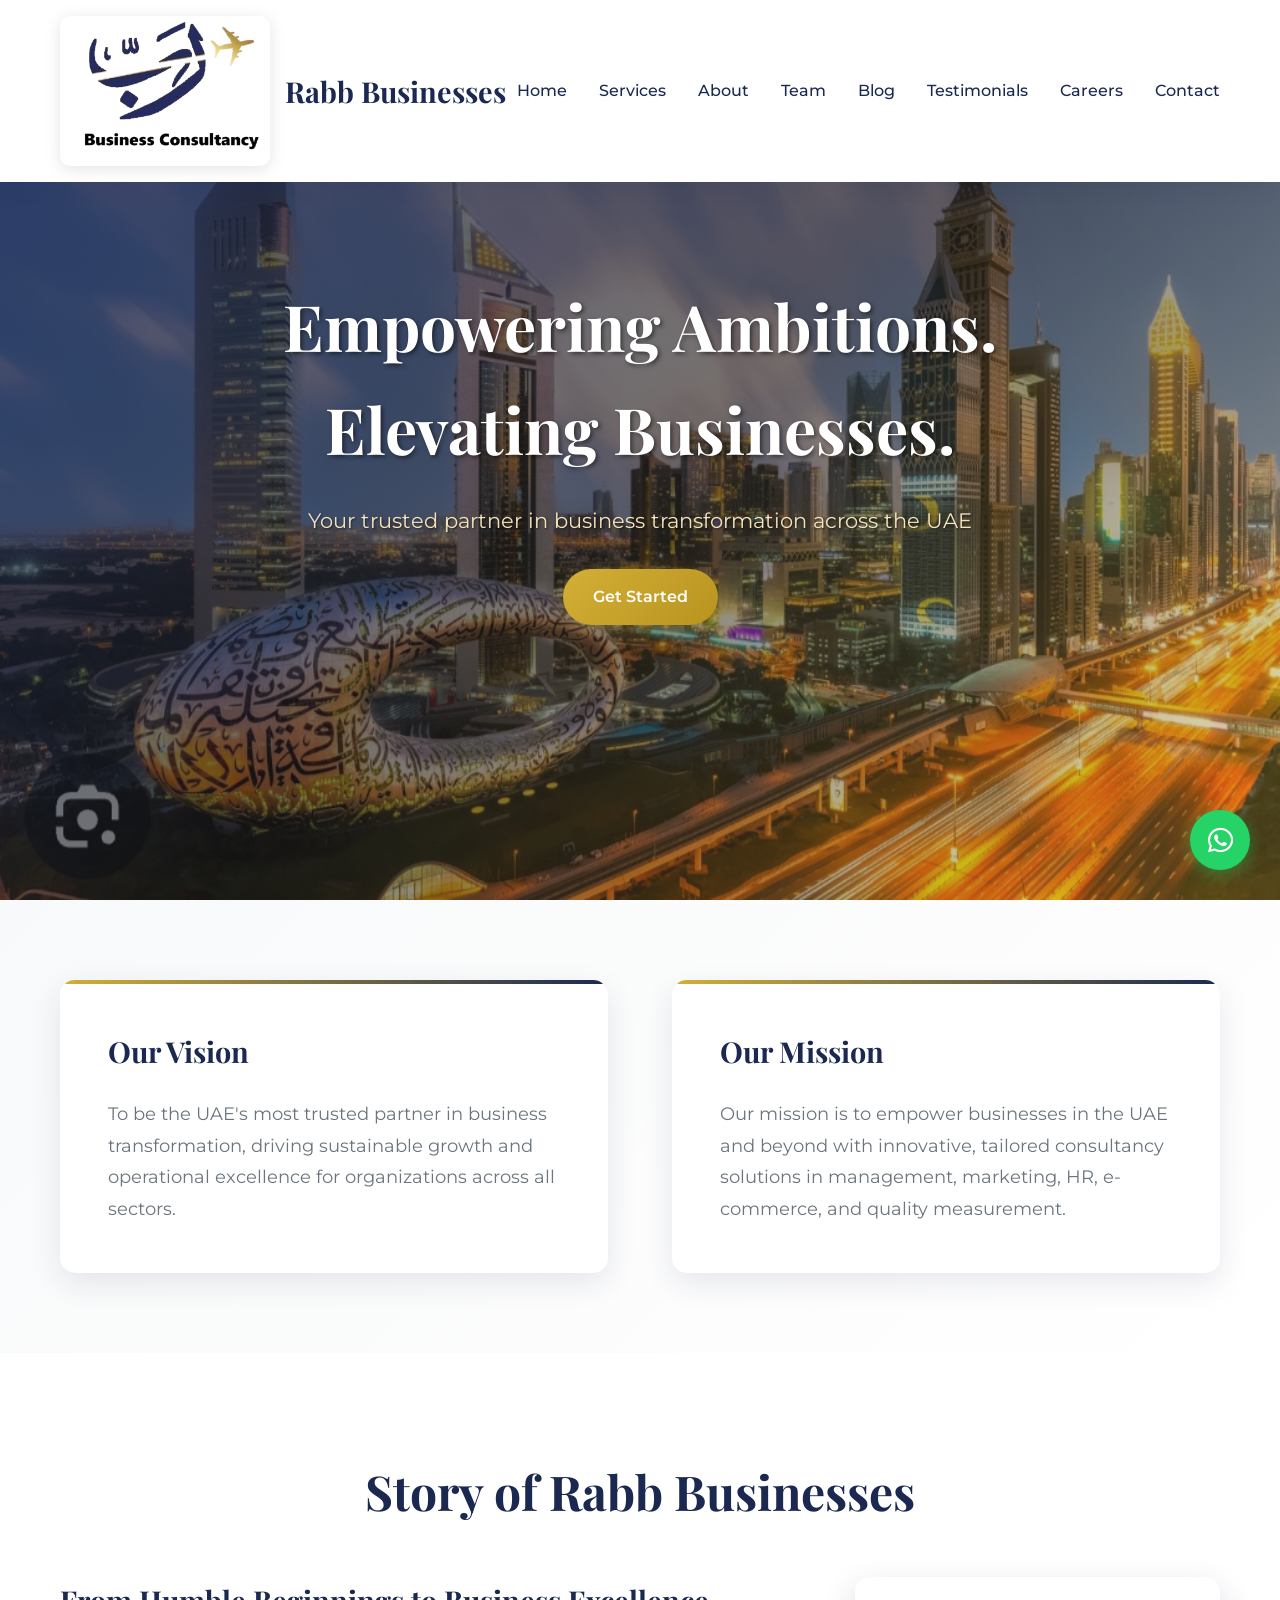
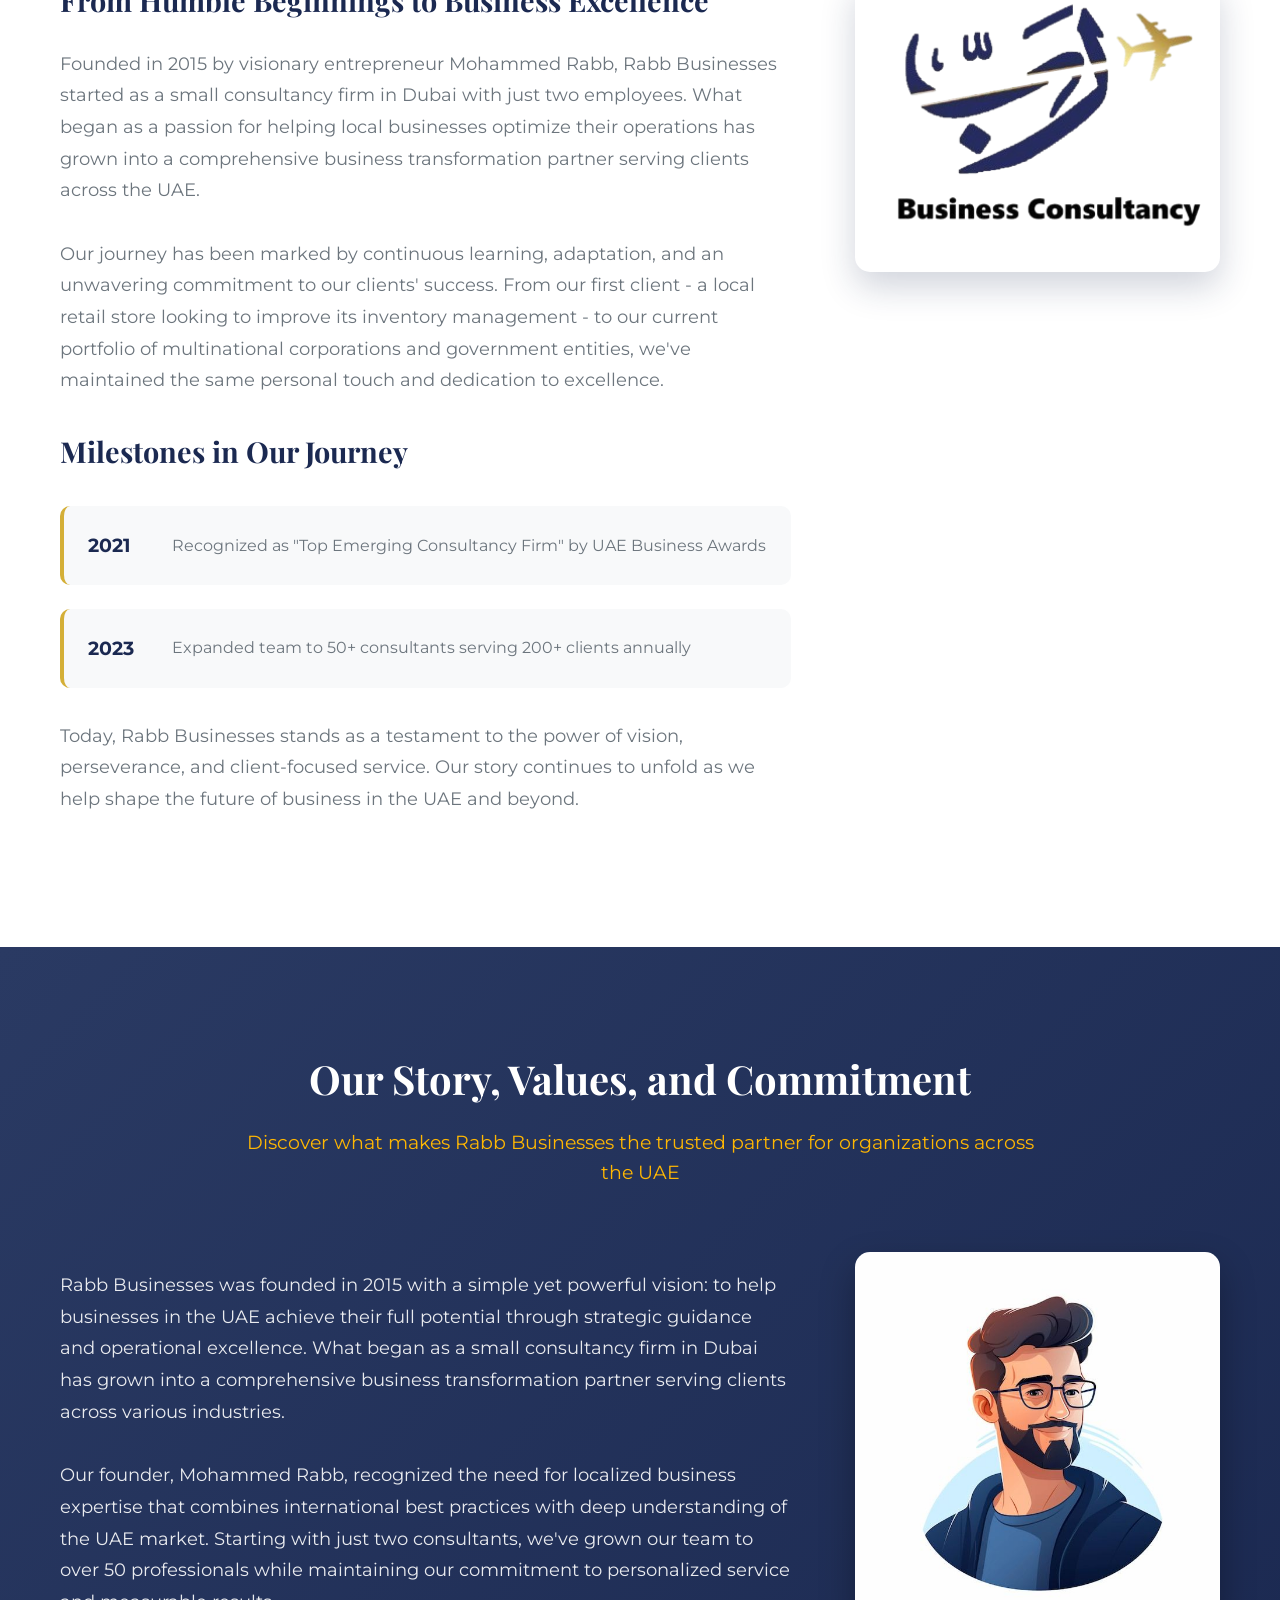
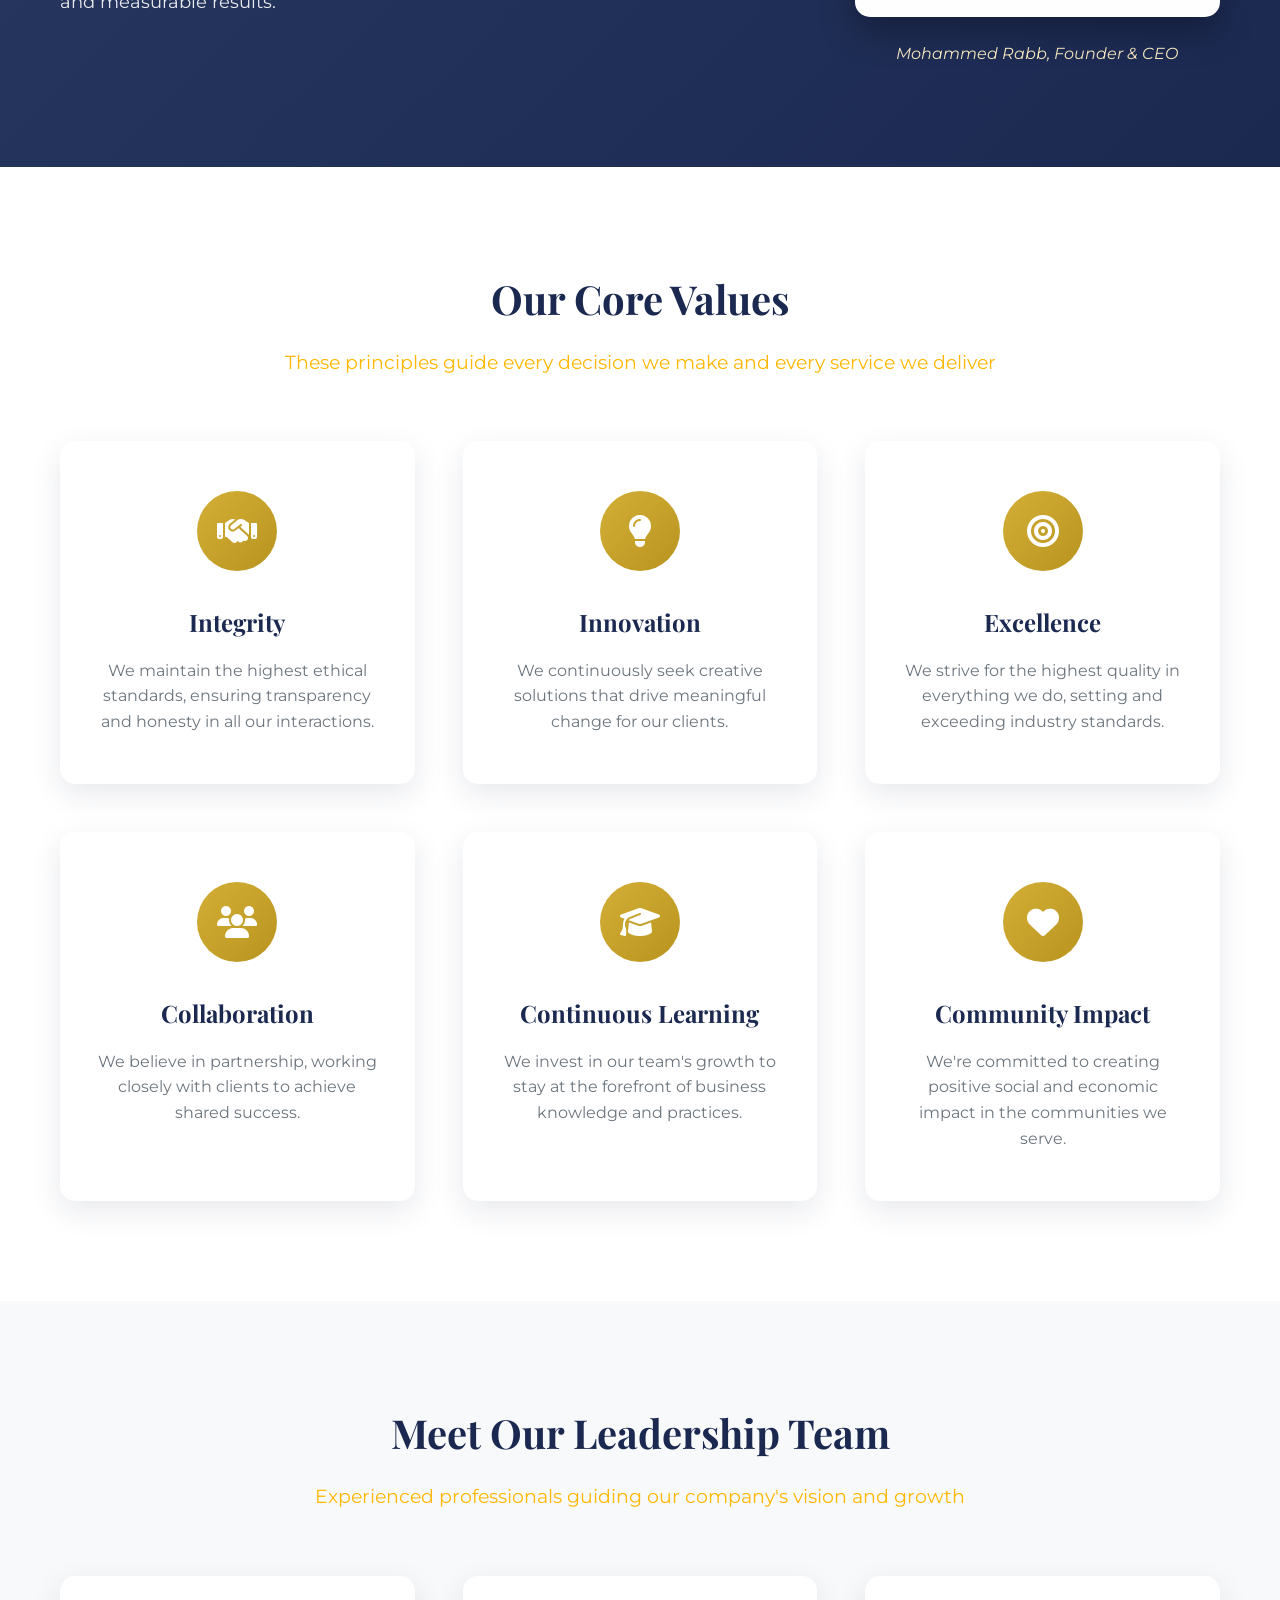
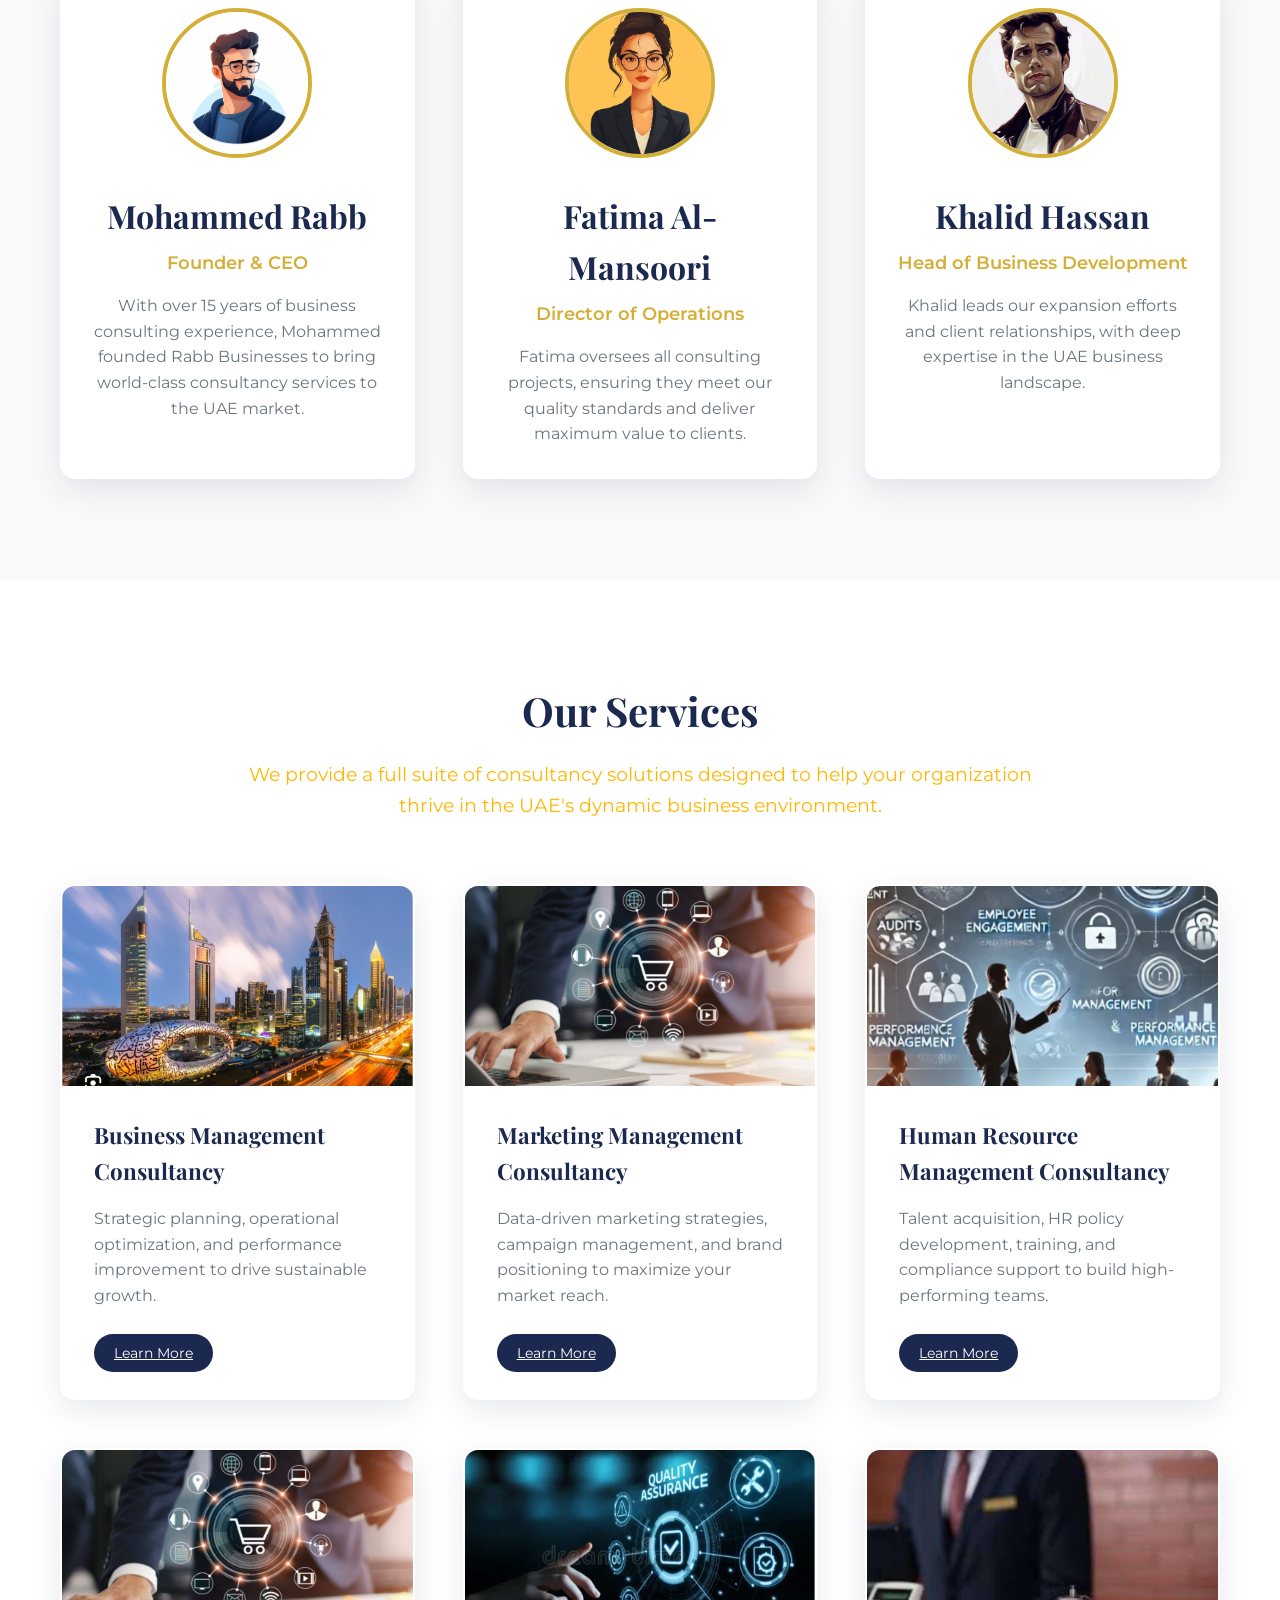
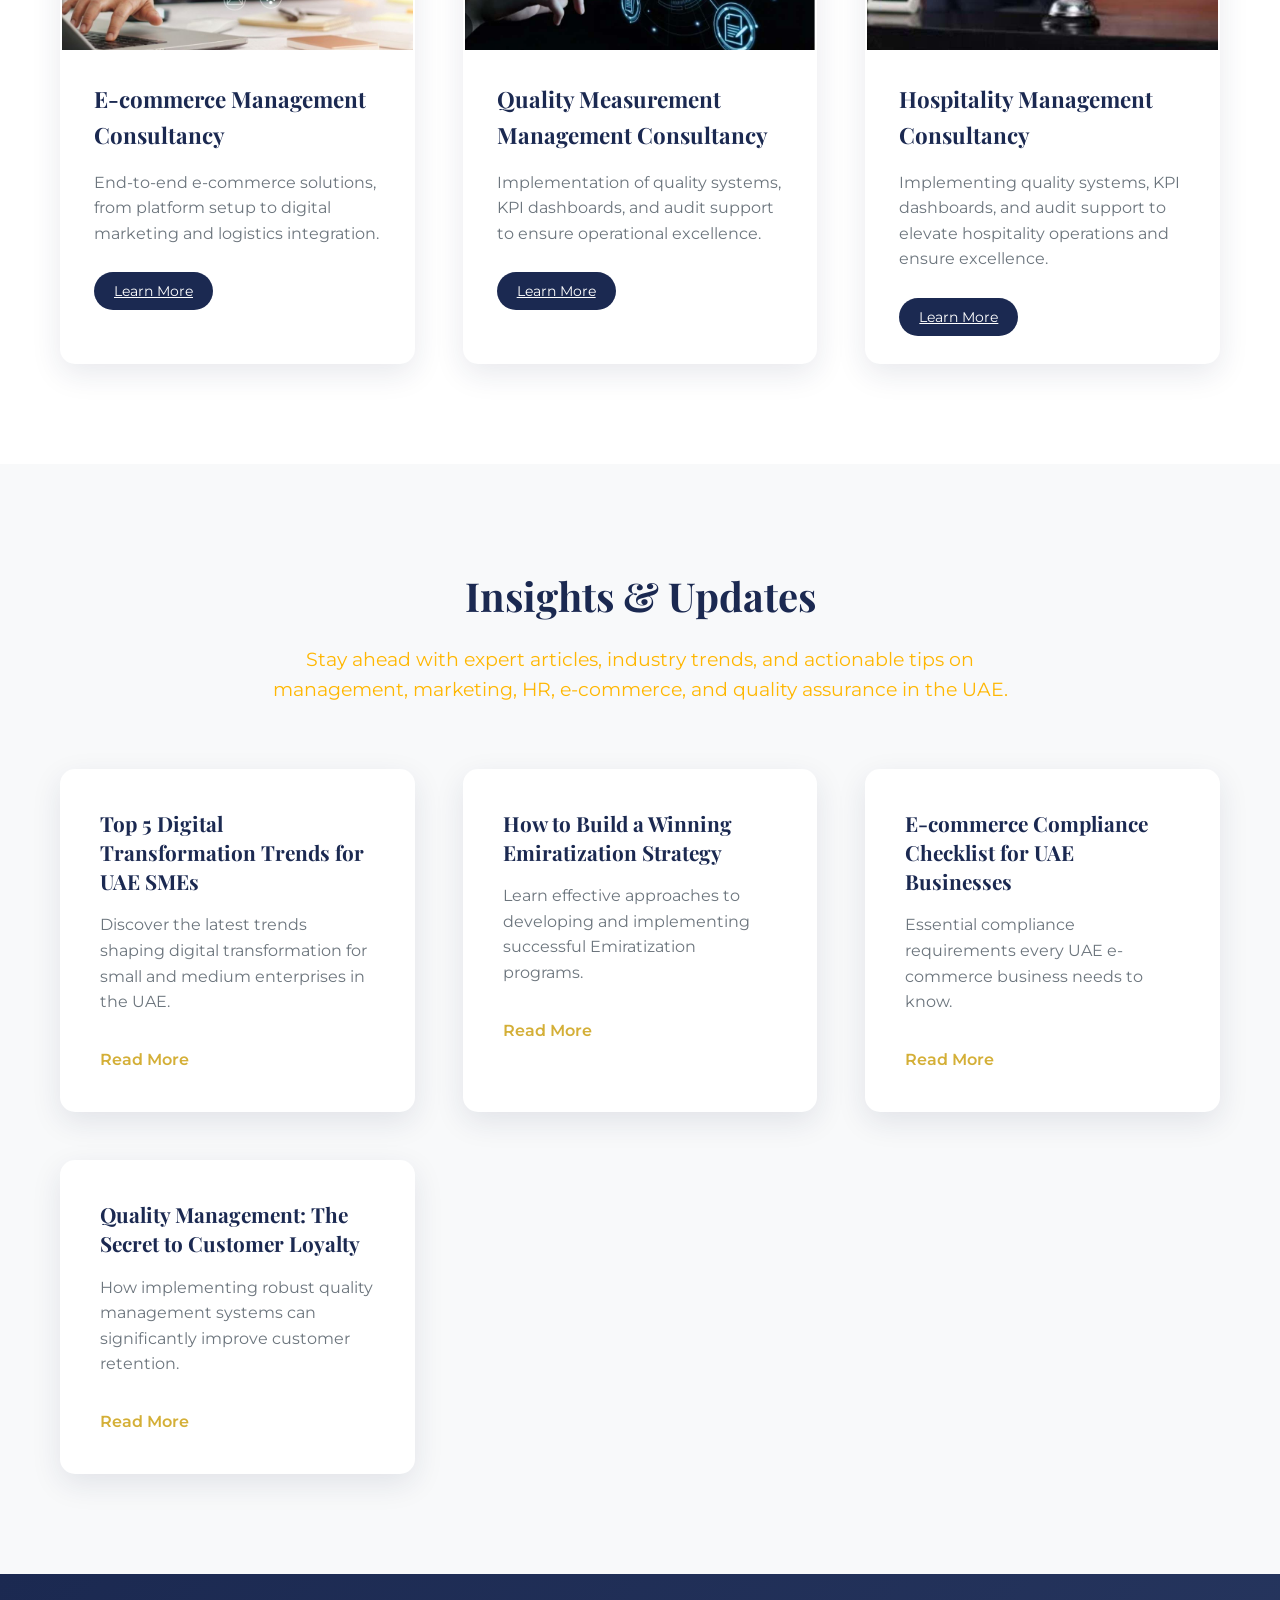
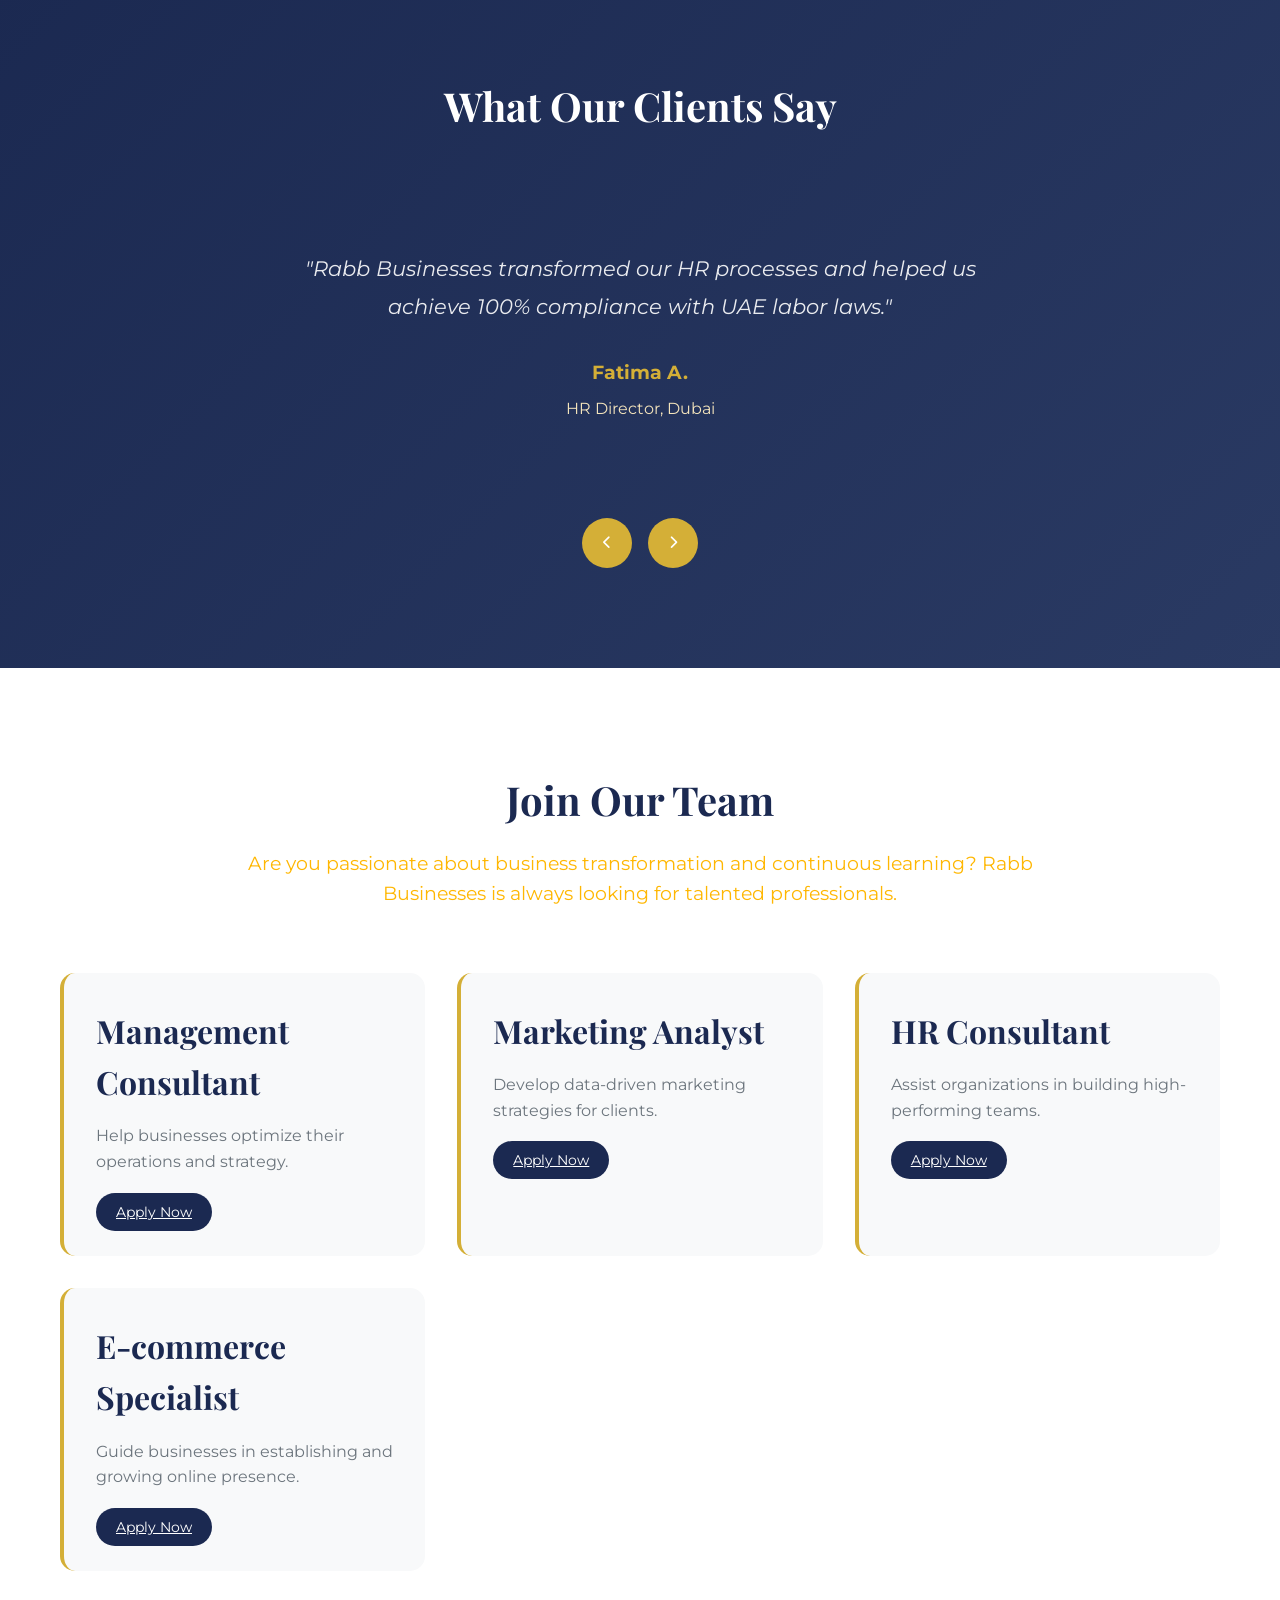
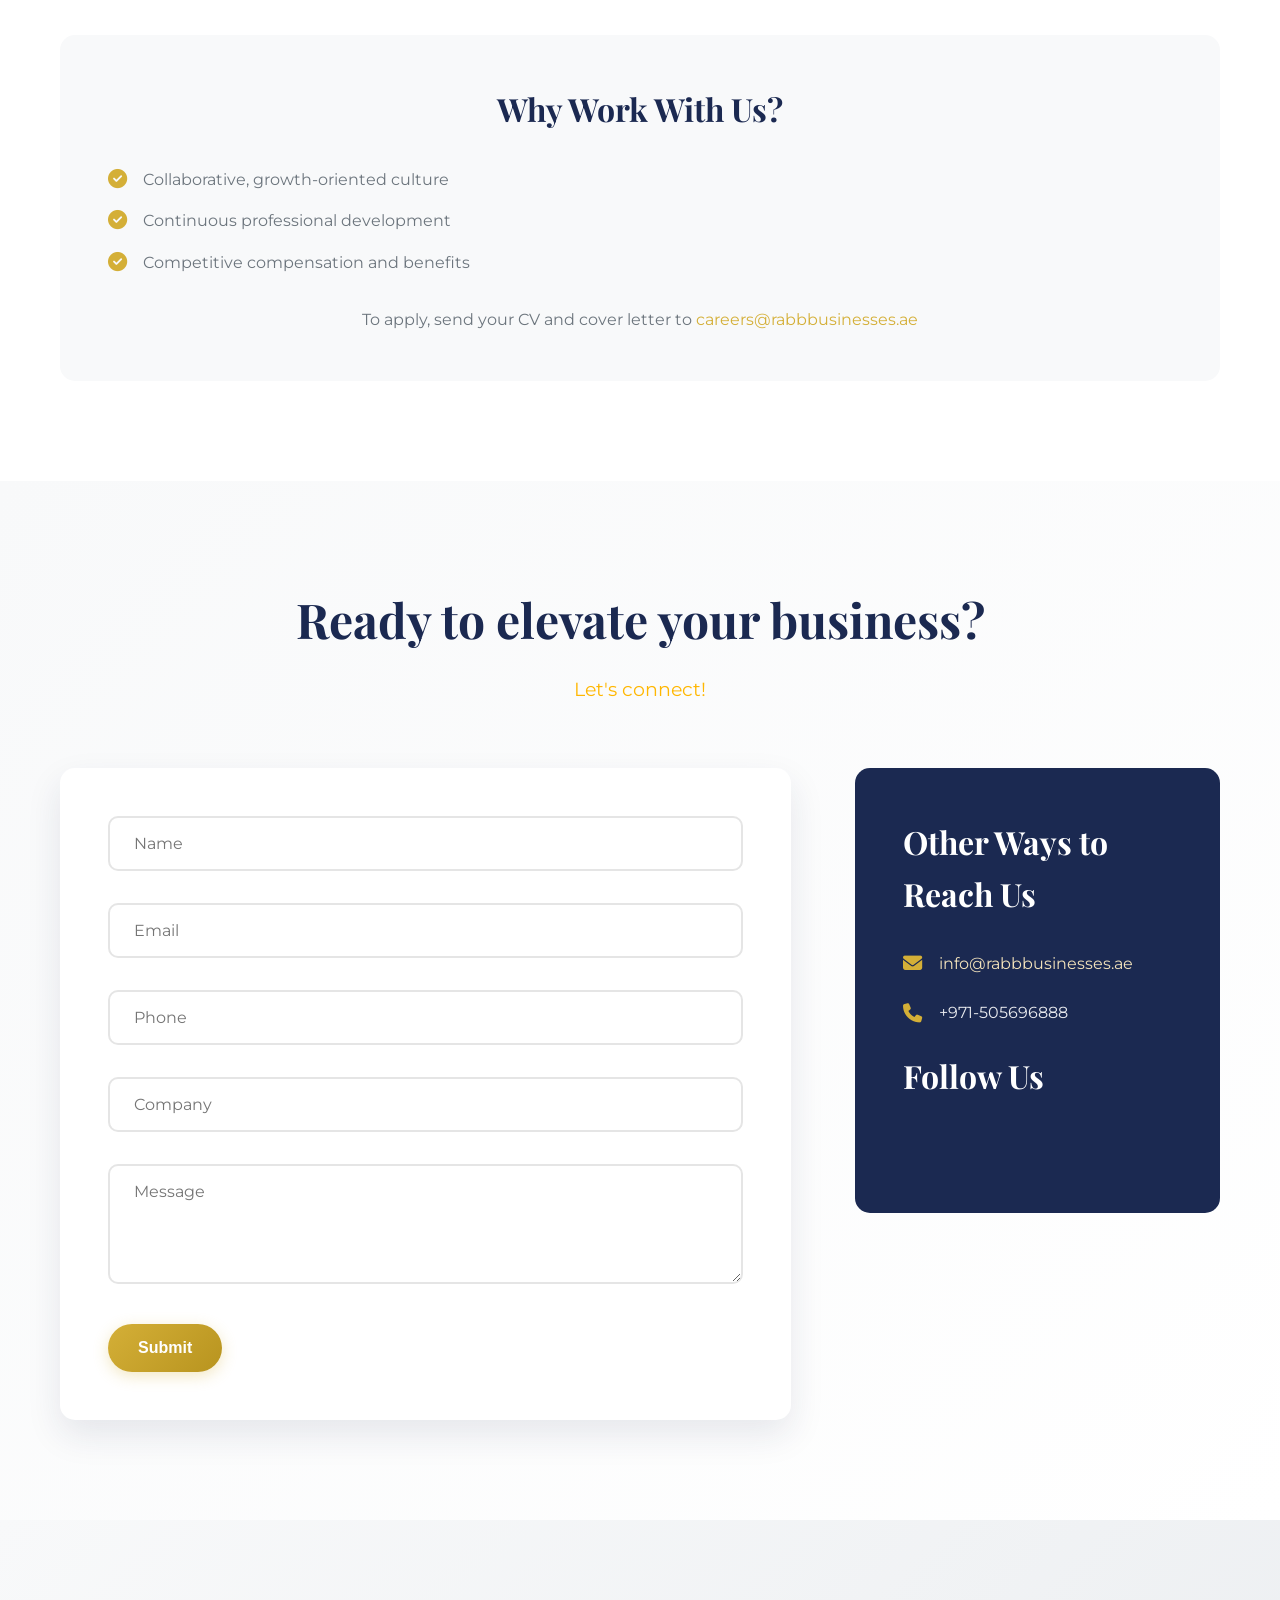
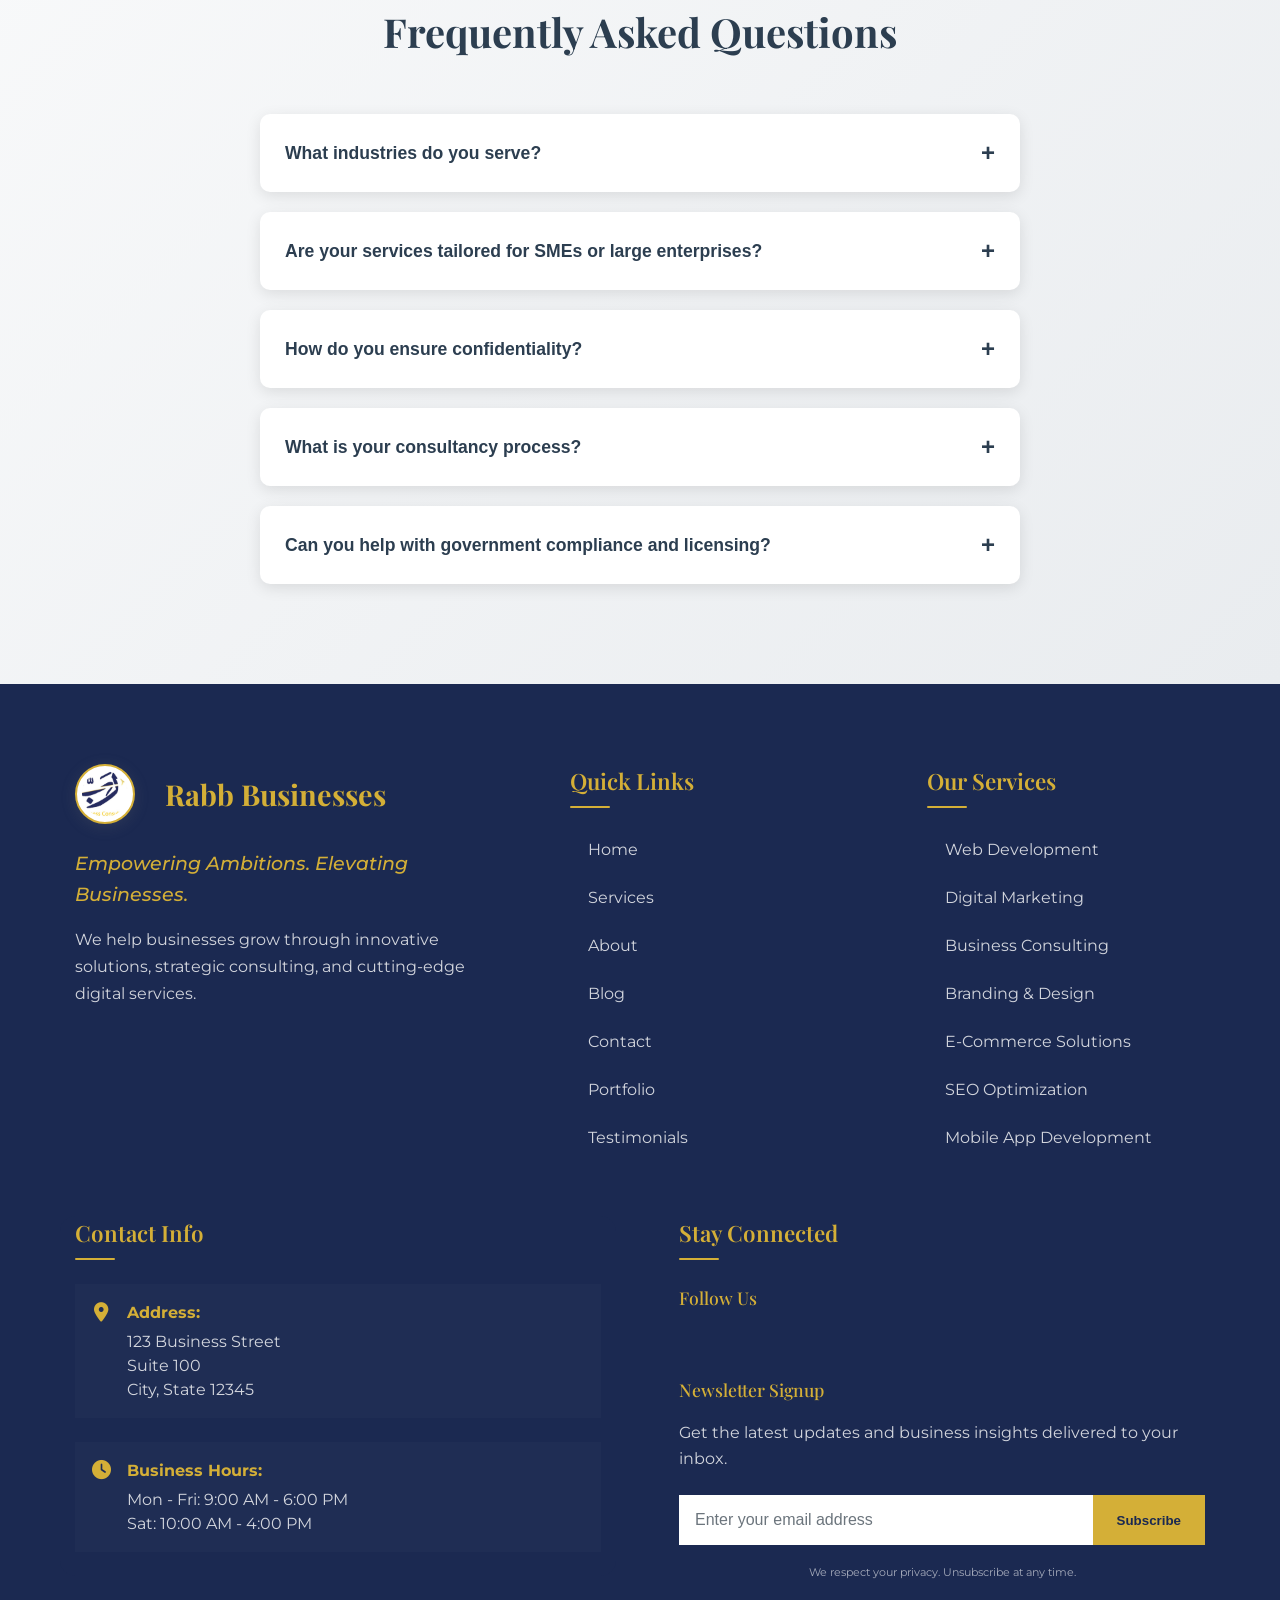
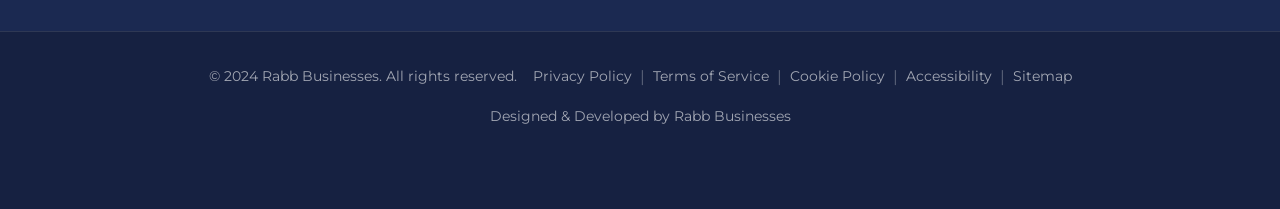
<file: index.html>
<!DOCTYPE html>
<html lang="en">
<head>
    <meta charset="UTF-8">
    <meta name="viewport" content="width=device-width, initial-scale=1.0">
    <title>Rabb Businesses - Empowering Ambitions. Elevating Businesses.</title>
    <link rel="stylesheet" href="https://cdnjs.cloudflare.com/ajax/libs/font-awesome/6.4.0/css/all.min.css">
    <link href="https://fonts.googleapis.com/css2?family=Playfair+Display:wght@400;700&family=Montserrat:wght@400;600&display=swap" rel="stylesheet">
    <link rel="stylesheet" href="css/style.css">
    <link rel="icon" href="images/logo1.jpeg">
</head>
<body>
<!-- Header Section -->
<header>
    <div class="container">
        <div class="logo">
            <img src="images/logo.jpeg" alt="Rabb Businesses Logo">
            <h1>Rabb Businesses</h1>
        </div>
        <nav>
            <ul>
                <li><a href="#home">Home</a></li>
                <li><a href="#services">Services</a></li>
                <li><a href="#about">About</a></li>
                <li><a href="#team">Team</a></li>  <!-- Added Team link -->
                <li><a href="#blog">Blog</a></li>
                <li><a href="#testimonials">Testimonials</a></li>
                <li><a href="#careers">Careers</a></li>
                <li><a href="#contact">Contact</a></li>
            </ul>
            <div class="mobile-menu">
                <i class="fas fa-bars"></i>
            </div>
        </nav>
    </div>
</header>
<!-- Hero Section -->
<section id="home" class="hero">
    <div class="hero-slideshow">
        <div class="hero-slide active" style="background-image: linear-gradient(rgba(0, 31, 50, 0.0), rgba(0, 31, 63, 0.0)), url('images2/1.jpg');"></div>
        <div class="hero-slide" style="background-image: linear-gradient(rgba(0, 31, 63, 0.0), rgba(0, 31, 63, 0.0)), url('images2/2.jpeg');"></div>
        <div class="hero-slide" style="background-image: linear-gradient(rgba(0, 31, 63, 0.0), rgba(0, 31, 63, 0.0)), url('images2/3.jpeg');"></div>
        <div class="hero-slide" style="background-image: linear-gradient(rgba(0, 31, 63, 0.0), rgba(0, 31, 63, 0.0)), url('images2/4.jpeg');"></div>
        <div class="hero-slide" style="background-image: linear-gradient(rgba(0, 31, 63, 0.0), rgba(0, 31, 63, 0.0)), url('images2/5.jpeg');"></div>
        <div class="hero-slide" style="background-image: linear-gradient(rgba(0, 31, 63, 0.0), rgba(0, 31, 63, 0.0)), url('images2/6.jpeg');"></div>
        <div class="hero-slide" style="background-image: linear-gradient(rgba(0, 31, 63, 0.0), rgba(0, 31, 63, 0.0)), url('images2/7.jpg');"></div>
        <div class="hero-slide" style="background-image: linear-gradient(rgba(0, 31, 63, 0.0), rgba(0, 31, 63, 0.0)), url('images2/8.jpeg');"></div>
    </div>
    <div class="container">
        <div class="hero-content">
            <h1>Empowering Ambitions. Elevating Businesses.</h1>
            <p>Your trusted partner in business transformation across the UAE</p>
            <a href="#contact" class="btn">Get Started</a>
        </div>
    </div>
</section>
<!-- Vision & Mission Section -->
<section class="vision-mission">
    <div class="container">
        <div class="vision">
            <h3>Our Vision</h3>
            <p>To be the UAE's most trusted partner in business transformation, driving sustainable growth and operational excellence for organizations across all sectors.</p>
        </div>
        <div class="mission">
            <h3>Our Mission</h3>
            <p>Our mission is to empower businesses in the UAE and beyond with innovative, tailored consultancy solutions in management, marketing, HR, e-commerce, and quality measurement.</p>
        </div>
    </div>
</section>
<!-- Story of Rabb Businesses Section -->
<section class="our-story">
    <div class="container">
        <h2>Story of Rabb Businesses</h2>
        <div class="story-content">
            <div class="story-text">
                <h3>From Humble Beginnings to Business Excellence</h3>
                <p>Founded in 2015 by visionary entrepreneur Mohammed Rabb, Rabb Businesses started as a small consultancy firm in Dubai with just two employees. What began as a passion for helping local businesses optimize their operations has grown into a comprehensive business transformation partner serving clients across the UAE.</p>
                
                <p>Our journey has been marked by continuous learning, adaptation, and an unwavering commitment to our clients' success. From our first client - a local retail store looking to improve its inventory management - to our current portfolio of multinational corporations and government entities, we've maintained the same personal touch and dedication to excellence.</p>
                
                <h3>Milestones in Our Journey</h3>
                <ul class="milestones">
                    <li>
                        <span class="year">2021</span>
                        <span class="event">Recognized as "Top Emerging Consultancy Firm" by UAE Business Awards</span>
                    </li>
                    <li>
                        <span class="year">2023</span>
                        <span class="event">Expanded team to 50+ consultants serving 200+ clients annually</span>
                    </li>
                </ul>
                
                <p>Today, Rabb Businesses stands as a testament to the power of vision, perseverance, and client-focused service. Our story continues to unfold as we help shape the future of business in the UAE and beyond.</p>
            </div>
            <div class="story-image">
                <img src="images/logo.jpeg" alt="Rabb Businesses Team">
            </div>
        </div>
    </div>
</section>
<!-- About Section -->
<section id="about" class="about-section">
    <div class="container">
        <h2>Our Story, Values, and Commitment</h2>
        <p class="section-description">Discover what makes Rabb Businesses the trusted partner for organizations across the UAE</p>
        
        <div class="section-content">
            <div class="section-text">
                <p>Rabb Businesses was founded in 2015 with a simple yet powerful vision: to help businesses in the UAE achieve their full potential through strategic guidance and operational excellence. What began as a small consultancy firm in Dubai has grown into a comprehensive business transformation partner serving clients across various industries.</p>
                
                <p>Our founder, Mohammed Rabb, recognized the need for localized business expertise that combines international best practices with deep understanding of the UAE market. Starting with just two consultants, we've grown our team to over 50 professionals while maintaining our commitment to personalized service and measurable results.</p>
            </div>
            <div class="section-image">
                <img src="images2/man_1.jpg" alt="Mohammed Rabb, Founder">
                <div class="image-caption">Mohammed Rabb, Founder & CEO</div>
            </div>
        </div>
    </div>
</section>
<!-- Our Values Section -->
<section class="values-section">
    <div class="container">
        <h2>Our Core Values</h2>
        <p class="section-description">These principles guide every decision we make and every service we deliver</p>
        
        <div class="values-grid">
            <div class="value-card">
                <div class="value-icon">
                    <i class="fas fa-handshake"></i>
                </div>
                <h3>Integrity</h3>
                <p>We maintain the highest ethical standards, ensuring transparency and honesty in all our interactions.</p>
            </div>
            
            <div class="value-card">
                <div class="value-icon">
                    <i class="fas fa-lightbulb"></i>
                </div>
                <h3>Innovation</h3>
                <p>We continuously seek creative solutions that drive meaningful change for our clients.</p>
            </div>
            
            <div class="value-card">
                <div class="value-icon">
                    <i class="fas fa-bullseye"></i>
                </div>
                <h3>Excellence</h3>
                <p>We strive for the highest quality in everything we do, setting and exceeding industry standards.</p>
            </div>
            
            <div class="value-card">
                <div class="value-icon">
                    <i class="fas fa-users"></i>
                </div>
                <h3>Collaboration</h3>
                <p>We believe in partnership, working closely with clients to achieve shared success.</p>
            </div>
            
            <div class="value-card">
                <div class="value-icon">
                    <i class="fas fa-graduation-cap"></i>
                </div>
                <h3>Continuous Learning</h3>
                <p>We invest in our team's growth to stay at the forefront of business knowledge and practices.</p>
            </div>
            
            <div class="value-card">
                <div class="value-icon">
                    <i class="fas fa-heart"></i>
                </div>
                <h3>Community Impact</h3>
                <p>We're committed to creating positive social and economic impact in the communities we serve.</p>
            </div>
        </div>
    </div>
</section>
<!-- Leadership Team Section -->
<section class="team-section">
    <div class="container">
        <h2>Meet Our Leadership Team</h2>
        <p class="section-description">Experienced professionals guiding our company's vision and growth</p>
        
        <div class="team-grid">
            <div class="team-member">
                <div class="member-image">
                    <img src="images2/man_1.jpg" alt="Mohammed Rabb">
                </div>
                <div class="member-info">
                    <h3>Mohammed Rabb</h3>
                    <p class="position">Founder & CEO</p>
                    <p class="bio">With over 15 years of business consulting experience, Mohammed founded Rabb Businesses to bring world-class consultancy services to the UAE market.</p>
                </div>
            </div>
            
            <div class="team-member">
                <div class="member-image">
                    <img src="images2/woman.jpg" alt="Fatima Al-Mansoori">
                </div>
                <div class="member-info">
                    <h3>Fatima Al-Mansoori</h3>
                    <p class="position">Director of Operations</p>
                    <p class="bio">Fatima oversees all consulting projects, ensuring they meet our quality standards and deliver maximum value to clients.</p>
                </div>
            </div>
            
            <div class="team-member">
                <div class="member-image">
                    <img src="images2/man_3.jpg" alt="Khalid Hassan">
                </div>
                <div class="member-info">
                    <h3>Khalid Hassan</h3>
                    <p class="position">Head of Business Development</p>
                    <p class="bio">Khalid leads our expansion efforts and client relationships, with deep expertise in the UAE business landscape.</p>
                </div>
            </div>
        </div>
    </div>
</section>
<!-- Services Section -->
<section id="services" class="services">
    <div class="container">
        <h2>Our Services</h2>
        <p class="section-description">We provide a full suite of consultancy solutions designed to help your organization thrive in the UAE's dynamic business environment.</p>
        
        <div class="services-grid">
            <div class="service-card">
                <div class="service-img">
                    <img src="images/quality.jpg" alt="Business Management Consultancy">
                </div>
                <div class="service-content">
                    <h3>Business Management Consultancy</h3>
                    <p>Strategic planning, operational optimization, and performance improvement to drive sustainable growth.</p>
                    <a href="#contact" class="btn-small">Learn More</a>
                </div>
            </div>
            
            <div class="service-card">
                <div class="service-img">
                    <img src="images/marketing.jpg" alt="Marketing Management Consultancy">
                </div>
                <div class="service-content">
                    <h3>Marketing Management Consultancy</h3>
                    <p>Data-driven marketing strategies, campaign management, and brand positioning to maximize your market reach.</p>
                    <a href="#contact" class="btn-small">Learn More</a>
                </div>
            </div>
            
            <div class="service-card">
                <div class="service-img">
                    <img src="images/hr.jpg" alt="Human Resource Management Consultancy">
                </div>
                <div class="service-content">
                    <h3>Human Resource Management Consultancy</h3>
                    <p>Talent acquisition, HR policy development, training, and compliance support to build high-performing teams.</p>
                    <a href="#contact" class="btn-small">Learn More</a>
                </div>
            </div>
            
            <div class="service-card">
                <div class="service-img">
                    <img src="images/ecommerce.jpg" alt="E-commerce Management Consultancy">
                </div>
                <div class="service-content">
                    <h3>E-commerce Management Consultancy</h3>
                    <p>End-to-end e-commerce solutions, from platform setup to digital marketing and logistics integration.</p>
                    <a href="#contact" class="btn-small">Learn More</a>
                </div>
            </div>
            
            <div class="service-card">
                <div class="service-img">
                    <img src="images/quality.jpeg" alt="Quality Measurement Management Consultancy">
                </div>
                <div class="service-content">
                    <h3>Quality Measurement Management Consultancy</h3>
                    <p>Implementation of quality systems, KPI dashboards, and audit support to ensure operational excellence.</p>
                    <a href="#contact" class="btn-small">Learn More</a>
                </div>
            </div>
            
            <div class="service-card">
                <div class="service-img">
                    <img src="images/hospi.jpeg" alt="Hospitality Management Consultancy">
                </div>
                <div class="service-content">
                    <h3>Hospitality Management Consultancy</h3>
                    <p>Implementing quality systems, KPI dashboards, and audit support to elevate hospitality operations and ensure excellence.</p>
                    <a href="#contact" class="btn-small">Learn More</a>
                </div>
            </div>
        </div>
    </div>
</section>
<!-- Blog Section -->
<section id="blog" class="blog">
    <div class="container">
        <h2>Insights & Updates</h2>
        <p class="section-description">Stay ahead with expert articles, industry trends, and actionable tips on management, marketing, HR, e-commerce, and quality assurance in the UAE.</p>
        
        <div class="blog-grid">
            <div class="blog-post">
                <h3>Top 5 Digital Transformation Trends for UAE SMEs</h3>
                <p>Discover the latest trends shaping digital transformation for small and medium enterprises in the UAE.</p>
                <a href="#" class="read-more">Read More</a>
            </div>
            
            <div class="blog-post">
                <h3>How to Build a Winning Emiratization Strategy</h3>
                <p>Learn effective approaches to developing and implementing successful Emiratization programs.</p>
                <a href="#" class="read-more">Read More</a>
            </div>
            
            <div class="blog-post">
                <h3>E-commerce Compliance Checklist for UAE Businesses</h3>
                <p>Essential compliance requirements every UAE e-commerce business needs to know.</p>
                <a href="#" class="read-more">Read More</a>
            </div>
            
            <div class="blog-post">
                <h3>Quality Management: The Secret to Customer Loyalty</h3>
                <p>How implementing robust quality management systems can significantly improve customer retention.</p>
                <a href="#" class="read-more">Read More</a>
            </div>
        </div>
    </div>
</section>
<!-- Testimonials Section -->
<section id="testimonials" class="testimonials">
    <div class="container">
        <h2>What Our Clients Say</h2>
        
        <div class="testimonial-slider">
            <div class="testimonial active">
                <p>"Rabb Businesses transformed our HR processes and helped us achieve 100% compliance with UAE labor laws."</p>
                <div class="client-info">
                    <strong>Fatima A.</strong>
                    <span>HR Director, Dubai</span>
                </div>
            </div>
            
            <div class="testimonial">
                <p>"Their marketing management team delivered measurable ROI within the first quarter. Highly recommended!"</p>
                <div class="client-info">
                    <strong>Omar S.</strong>
                    <span>Retail CEO, Abu Dhabi</span>
                </div>
            </div>
            
            <div class="testimonial">
                <p>"We launched our e-commerce platform with confidence thanks to Rabb's expert guidance and ongoing support."</p>
                <div class="client-info">
                    <strong>Khalid M.</strong>
                    <span>Startup Founder, Sharjah</span>
                </div>
            </div>
            
            <div class="slider-controls">
                <button class="prev"><i class="fas fa-chevron-left"></i></button>
                <button class="next"><i class="fas fa-chevron-right"></i></button>
            </div>
        </div>
    </div>
</section>
<!-- Careers Section -->
<section id="careers" class="careers">
    <div class="container">
        <h2>Join Our Team</h2>
        <p class="section-description">Are you passionate about business transformation and continuous learning? Rabb Businesses is always looking for talented professionals.</p>
        
        <div class="job-openings">
            <div class="job">
                <h3>Management Consultant</h3>
                <p>Help businesses optimize their operations and strategy.</p>
                <a href="#contact" class="btn-small">Apply Now</a>
            </div>
            
            <div class="job">
                <h3>Marketing Analyst</h3>
                <p>Develop data-driven marketing strategies for clients.</p>
                <a href="#contact" class="btn-small">Apply Now</a>
            </div>
            
            <div class="job">
                <h3>HR Consultant</h3>
                <p>Assist organizations in building high-performing teams.</p>
                <a href="#contact" class="btn-small">Apply Now</a>
            </div>
            
            <div class="job">
                <h3>E-commerce Specialist</h3>
                <p>Guide businesses in establishing and growing online presence.</p>
                <a href="#contact" class="btn-small">Apply Now</a>
            </div>
        </div>
        
        <div class="benefits">
            <h3>Why Work With Us?</h3>
            <ul>
                <li><i class="fas fa-check-circle"></i> Collaborative, growth-oriented culture</li>
                <li><i class="fas fa-check-circle"></i> Continuous professional development</li>
                <li><i class="fas fa-check-circle"></i> Competitive compensation and benefits</li>
            </ul>
            <p>To apply, send your CV and cover letter to <a href="mailto:careers@rabbbusinesses.ae">careers@rabbbusinesses.ae</a></p>
        </div>
    </div>
</section>
<!-- Contact Section -->
<section id="contact" class="contact">
    <div class="container">
        <h2>Ready to elevate your business?</h2>
        <p class="section-description">Let's connect!</p>
        
        <div class="contact-container">
            <div class="contact-form">
                <form id="businessContactForm">
                    <div class="form-group">
                        <input type="text" id="name" name="name" placeholder="Name" required>
                    </div>
                    <div class="form-group">
                        <input type="email" id="email" name="email" placeholder="Email" required>
                    </div>
                    <div class="form-group">
                        <input type="tel" id="phone" name="phone" placeholder="Phone">
                    </div>
                    <div class="form-group">
                        <input type="text" id="company" name="company" placeholder="Company">
                    </div>
                    <div class="form-group">
                        <textarea id="message" name="message" placeholder="Message" required></textarea>
                    </div>
                    <button type="submit" class="btn">Submit</button>
                </form>
            </div>
            
            <div class="contact-info">
                <h3>Other Ways to Reach Us</h3>
                <p><i class="fas fa-envelope"></i> <a href="mailto:info@rabbbusinesses.ae">info@rabbbusinesses.ae</a></p>
                <p><i class="fas fa-phone"></i> +971-505696888</p>
                
                <h3>Follow Us</h3>
                <div class="social-links">
                    <a href="https://linkedin.com/company/rabbbusinesses" target="_blank"><i class="fab fa-linkedin"></i></a>
                    <a href="https://instagram.com/rabbbusinesses" target="_blank"><i class="fab fa-instagram"></i></a>
                    <a href="https://facebook.com/rabbbusinesses" target="_blank"><i class="fab fa-facebook"></i></a>
                    <a href="https://twitter.com/rabbbusinesses" target="_blank"><i class="fab fa-twitter"></i></a>
                </div>
            </div>
        </div>
    </div>
</section>
<!-- FAQ Section -->
<section class="faq">
    <div class="container">
        <h2>Frequently Asked Questions</h2>
        
        <div class="faq-container">
            <div class="faq-item">
                <button class="faq-question">What industries do you serve?</button>
                <div class="faq-answer">
                    <p>We work with clients across all major sectors in the UAE, including retail, technology, manufacturing, government, and startups.</p>
                </div>
            </div>
            
            <div class="faq-item">
                <button class="faq-question">Are your services tailored for SMEs or large enterprises?</button>
                <div class="faq-answer">
                    <p>Our solutions are customized for both SMEs and large organizations, with flexible packages to suit every business size.</p>
                </div>
            </div>
            
            <div class="faq-item">
                <button class="faq-question">How do you ensure confidentiality?</button>
                <div class="faq-answer">
                    <p>We sign NDAs with all clients and follow strict data protection protocols in line with UAE regulations.</p>
                </div>
            </div>
            
            <div class="faq-item">
                <button class="faq-question">What is your consultancy process?</button>
                <div class="faq-answer">
                    <p>We start with a discovery session, followed by in-depth analysis, solution design, implementation, and ongoing support.</p>
                </div>
            </div>
            
            <div class="faq-item">
                <button class="faq-question">Can you help with government compliance and licensing?</button>
                <div class="faq-answer">
                    <p>Yes, our consultants are experts in UAE business regulations and can guide you through all compliance requirements.</p>
                </div>
            </div>
        </div>
    </div>
</section>
<!-- Footer Section -->
    <footer class="main-footer">
        <div class="container">
            <!-- Company Information & Branding -->
            <section class="footer-section company-info">
                <div class="footer-about">
                    <div class="logo">
                        <img src="images/logo1.jpeg" alt="Rabb Businesses Logo">
                        <h3>Rabb Businesses</h3>
                    </div>
                    <p class="tagline">Empowering Ambitions. Elevating Businesses.</p>
                    <p class="company-description">We help businesses grow through innovative solutions, strategic consulting, and cutting-edge digital services.</p>
                </div>
            </section>

            <!-- Navigation Links -->
            <section class="footer-section navigation">
                <div class="footer-links">
                    <h4>Quick Links</h4>
                    <ul>
                        <li><a href="#home">Home</a></li>
                        <li><a href="#services">Services</a></li>
                        <li><a href="#about">About</a></li>
                        <li><a href="#blog">Blog</a></li>
                        <li><a href="#contact">Contact</a></li>
                        <li><a href="#portfolio">Portfolio</a></li>
                        <li><a href="#testimonials">Testimonials</a></li>
                    </ul>
                </div>
            </section>

            <!-- Services Offered -->
            <section class="footer-section services">
                <div class="footer-services">
                    <h4>Our Services</h4>
                    <ul>
                        <li><a href="#">Web Development</a></li>
                        <li><a href="#">Digital Marketing</a></li>
                        <li><a href="#">Business Consulting</a></li>
                        <li><a href="#">Branding & Design</a></li>
                        <li><a href="#">E-Commerce Solutions</a></li>
                        <li><a href="#">SEO Optimization</a></li>
                        <li><a href="#">Mobile App Development</a></li>
                    </ul>
                </div>
            </section>

            <!-- Contact Information -->
            <section class="footer-section contact-info">
                <div class="footer-contact">
                    <h4>Contact Info</h4>
                    
                    <div class="contact-item address">
                        <i class="fas fa-map-marker-alt"></i>
                        <div class="contact-details">
                            <strong>Address:</strong>
                            <p>123 Business Street<br>Suite 100<br>City, State 12345</p>
                        </div>
                    </div>
                    
                    <div class="contact-item hours">
                        <i class="fas fa-clock"></i>
                        <div class="contact-details">
                            <strong>Business Hours:</strong>
                            <p>Mon - Fri: 9:00 AM - 6:00 PM<br>Sat: 10:00 AM - 4:00 PM</p>
                        </div>
                    </div>
                </div>
            </section>

            <!-- Social Media & Newsletter -->
            <section class="footer-section social-newsletter">
                <div class="footer-social">
                    <h4>Stay Connected</h4>
                    
                    <!-- Social Media Links -->
                    <div class="social-media">
                        <h5>Follow Us</h5>
                        <div class="social-links">
                            <a href="#" class="social-link facebook" title="Facebook">
                                <i class="fab fa-facebook-f"></i>
                            </a>
                            <a href="#" class="social-link twitter" title="Twitter">
                                <i class="fab fa-twitter"></i>
                            </a>
                            <a href="#" class="social-link linkedin" title="LinkedIn">
                                <i class="fab fa-linkedin-in"></i>
                            </a>
                            <a href="#" class="social-link instagram" title="Instagram">
                                <i class="fab fa-instagram"></i>
                            </a>
                            <a href="#" class="social-link youtube" title="YouTube">
                                <i class="fab fa-youtube"></i>
                            </a>
                        </div>
                    </div>

                    <!-- Newsletter Subscription -->
                    <div class="newsletter">
                        <h5>Newsletter Signup</h5>
                        <p>Get the latest updates and business insights delivered to your inbox.</p>
                        <form class="newsletter-form">
                            <div class="input-group">
                                <input type="email" placeholder="Enter your email address" required>
                                <button type="submit">Subscribe</button>
                            </div>
                            <div class="privacy-notice">
                                <small>We respect your privacy. Unsubscribe at any time.</small>
                            </div>
                        </form>
                    </div>
                </div>
            </section>
        </div>

        <!-- Footer Bottom -->
        <section class="footer-bottom-section">
            <div class="container">
                <div class="footer-bottom">
                    <div class="footer-bottom-content">
                        <div class="copyright">
                            <p>&copy; 2024 Rabb Businesses. All rights reserved.</p>
                        </div>
                        
                        <div class="legal-links">
                            <a href="#privacy">Privacy Policy</a>
                            <span class="separator">|</span>
                            <a href="#terms">Terms of Service</a>
                            <span class="separator">|</span>
                            <a href="#cookies">Cookie Policy</a>
                            <span class="separator">|</span>
                            <a href="#accessibility">Accessibility</a>
                            <span class="separator">|</span>
                            <a href="#sitemap">Sitemap</a>
                        </div>
                        
                        <div class="footer-attribution">
                            <p>Designed & Developed by Rabb Businesses</p>
                        </div>
                    </div>
                </div>
            </div>
        </section>
    </footer>

    <!-- WhatsApp Chat Widget -->
    <div class="whatsapp-chat">
        <a href="https://wa.me/971505695888" target="_blank" class="whatsapp-button">
            <i class="fab fa-whatsapp"></i>
            <span class="tooltip">Chat with us on WhatsApp</span>
        </a>
    </div>

    <!-- Back to Top Button -->
    <div class="back-to-top" id="backToTop">
        <i class="fas fa-chevron-up"></i>
    </div>

 <script src="js/script.js"></script>
</body>
</html>
</file>
<file: css/style.css>
/* ===== RESET & BASE STYLES ===== */
* {
    margin: 0;
    padding: 0;
    box-sizing: border-box;
}

body {
    font-family: 'Montserrat', sans-serif;
    line-height: 1.6;
    color: #333;
    background-color: #ffffff;
}

.container {
    max-width: 1200px;
    margin: 0 auto;
    padding: 0 20px;
}

/* ===== COLOR VARIABLES ===== */
:root {
    --primary-gold: #D4AF37;
    --light-gold: #F4E4BC;
    --dark-gold: #B8941F;
    --primary-navy: #1B2951;
    --light-navy: #2A3A63;
    --dark-navy: #0F1B35;
    --primary-black: #1A1A1A;
    --light-black: #2D2D2D;
    --white: #FFFFFF;
    --light-gray: #F8F9FA;
    --medium-gray: #6C757D;
    --border-color: #E5E5E5;
    --text-light: #f0f0f0;
    --text-muted: #c0c0c0;
    --text-secondary: #8e8e8e;
    --text-tertiary: #666;
    --text-dark: #333;
    --navy-blue: #1B2951;
    --dark-bg: #0a192f;
    --darker-bg: #051229;
    --spacing-xs: 0.25rem;
    --spacing-sm: 0.5rem;
    --spacing-md: 1rem;
    --spacing-lg: 1.5rem;
    --spacing-xl: 2rem;
    --spacing-xxl: 3rem;
    --radius-sm: 4px;
    --radius-md: 8px;
    --radius-lg: 12px;
    --radius-full: 50%;
    --shadow-md: 0 4px 12px rgba(0, 0, 0, 0.1);
    --shadow-lg: 0 8px 25px rgba(0, 0, 0, 0.15);
    --transition-fast: 0.15s ease;
    --transition-normal: 0.3s ease;
    --primary-gold-hover: #B8941F;
}

/* ===== TYPOGRAPHY ===== */
h1, h2, h3, h4, h5, h6 {
    font-family: 'Playfair Display', serif;
    font-weight: 700;
    color: var(--primary-navy);
    margin-bottom: 1rem;
}

h1 { font-size: 3rem; }
h2 { font-size: 2.5rem; }
h3 { font-size: 2rem; }
h4 { font-size: 1.5rem; }
h5 { font-size: 1.25rem; }
h6 { font-size: 1rem; }

/* ===== BUTTONS ===== */
.btn {
    display: inline-block;
    padding: 15px 30px;
    background: linear-gradient(135deg, var(--primary-gold), var(--dark-gold));
    color: var(--white);
    text-decoration: none;
    border-radius: 50px;
    font-weight: 600;
    font-size: 1rem;
    border: none;
    cursor: pointer;
    transition: all 0.3s ease;
    box-shadow: 0 4px 15px rgba(212, 175, 55, 0.3);
}

.btn:hover {
    transform: translateY(-2px);
    box-shadow: 0 8px 25px rgba(212, 175, 55, 0.4);
    background: linear-gradient(135deg, var(--dark-gold), var(--primary-gold));
}

.btn-small {
    padding: 10px 20px;
    font-size: 0.9rem;
    background: var(--primary-navy);
    color: var(--white);
    border-radius: 25px;
}

.btn-small:hover {
    background: var(--light-navy);
    color: var(--primary-gold);
}

/* ===== HEADER ===== */
header {
    background: var(--white);
    box-shadow: 0 2px 20px rgba(27, 41, 81, 0.1);
    position: fixed;
    top: 0;
    left: 0;
    right: 0;
    z-index: 1000;
    transition: all 0.3s ease;
}

header .container {
    display: flex;
    justify-content: space-between;
    align-items: center;
    padding: 1rem 20px;
}

.logo {
    display: flex;
    align-items: center;
    gap: 15px;
}

.logo img {
    width: 210px;
    height: 150px;
    border-radius: 10px;
    object-fit: cover;
    box-shadow: 0 3px 15px rgba(121, 121, 121, 0.2);
}

.logo h1 {
    font-size: 1.8rem;
    color: var(--primary-navy);
    margin: 0;
}

nav ul {
    display: flex;
    list-style: none;
    gap: 2rem;
    margin: 0;
}

nav a {
    text-decoration: none;
    color: var(--primary-navy);
    font-weight: 500;
    font-size: 1rem;
    transition: all 0.3s ease;
    position: relative;
}

nav a:hover {
    color: var(--primary-gold);
}

nav a::after {
    content: '';
    position: absolute;
    bottom: -5px;
    left: 0;
    width: 0;
    height: 2px;
    background: var(--primary-gold);
    transition: width 0.3s ease;
}

nav a:hover::after {
    width: 100%;
}

.mobile-menu {
    display: none;
    font-size: 1.5rem;
    color: var(--primary-navy);
    cursor: pointer;
}

/* ===== HERO SECTION ===== */
.hero {
    position: relative;
    height: 100vh;
    display: flex;
    align-items: center;
    justify-content: center;
    overflow: hidden;
}

.hero-slideshow {
    position: absolute;
    top: 0;
    left: 0;
    width: 100%;
    height: 100%;
    z-index: 1;
}

.hero-slide {
    position: absolute;
    top: 0;
    left: 0;
    width: 100%;
    height: 100%;
    background-size: cover;
    background-position: center;
    opacity: 0;
    transition: opacity 1.5s ease-in-out;
}

.hero-slide.active {
    opacity: 1;
}

.hero-slide::after {
    content: '';
    position: absolute;
    top: 0;
    left: 0;
    width: 100%;
    height: 100%;
    background: linear-gradient(135deg, 
        rgba(27, 41, 81, 0.8), 
        rgba(26, 26, 26, 0.6), 
        rgba(212, 175, 55, 0.3));
}

.hero-content {
    position: relative;
    z-index: 2;
    text-align: center;
    color: var(--white);
    max-width: 800px;
}

.hero-content h1 {
    font-size: 4rem;
    margin-bottom: 1.5rem;
    color: var(--white);
    text-shadow: 2px 2px 4px rgba(0,0,0,0.5);
    animation: fadeInUp 1s ease-out;
}

.hero-content p {
    font-size: 1.3rem;
    margin-bottom: 2rem;
    color: var(--light-gold);
    text-shadow: 1px 1px 2px rgba(0,0,0,0.5);
    animation: fadeInUp 1s ease-out 0.3s both;
}

.hero-content .btn {
    animation: fadeInUp 1s ease-out 0.6s both;
}

/* ===== VISION & MISSION ===== */
.vision-mission {
    padding: 80px 0;
    background: linear-gradient(135deg, var(--light-gray), var(--white));
}

.vision-mission .container {
    display: grid;
    grid-template-columns: 1fr 1fr;
    gap: 4rem;
    align-items: center;
}

.vision, .mission {
    background: var(--white);
    padding: 3rem;
    border-radius: 15px;
    box-shadow: 0 10px 30px rgba(27, 41, 81, 0.1);
    position: relative;
    overflow: hidden;
}

.vision::before, .mission::before {
    content: '';
    position: absolute;
    top: 0;
    left: 0;
    width: 100%;
    height: 4px;
    background: linear-gradient(90deg, var(--primary-gold), var(--primary-navy));
}

.vision h3, .mission h3 {
    color: var(--primary-navy);
    font-size: 1.8rem;
    margin-bottom: 1.5rem;
}

.vision p, .mission p {
    color: var(--medium-gray);
    font-size: 1.1rem;
    line-height: 1.8;
}

/* ===== STORY SECTION ===== */
.our-story {
    padding: 100px 0;
    background: var(--white);
}

.our-story h2 {
    text-align: center;
    margin-bottom: 3rem;
    font-size: 3rem;
    color: var(--primary-navy);
}

.story-content {
    display: grid;
    grid-template-columns: 2fr 1fr;
    gap: 4rem;
    align-items: start;
}

.story-text h3 {
    color: var(--primary-navy);
    margin-bottom: 1.5rem;
    font-size: 1.8rem;
}

.story-text p {
    color: var(--medium-gray);
    font-size: 1.1rem;
    line-height: 1.8;
    margin-bottom: 2rem;
}

.milestones {
    list-style: none;
    margin: 2rem 0;
}

.milestones li {
    display: flex;
    align-items: center;
    margin-bottom: 1.5rem;
    padding: 1.5rem;
    background: var(--light-gray);
    border-radius: 10px;
    border-left: 4px solid var(--primary-gold);
}

.milestones .year {
    font-weight: 700;
    color: var(--primary-navy);
    font-size: 1.2rem;
    margin-right: 1.5rem;
    min-width: 60px;
}

.milestones .event {
    color: var(--medium-gray);
    font-size: 1rem;
}

.story-image img {
    width: 100%;
    border-radius: 15px;
    box-shadow: 0 15px 35px rgba(27, 41, 81, 0.2);
}

/* ===== ABOUT SECTION ===== */
.about-section {
    padding: 100px 0;
    background: linear-gradient(135deg, var(--light-navy), var(--primary-navy));
    color: var(--white);
}

.about-section h2 {
    text-align: center;
    color: var(--white);
    margin-bottom: 1rem;
}

.section-description {
    text-align: center;
    font-size: 1.2rem;
    color: #ffb702;
    margin-bottom: 4rem;
    max-width: 800px;
    margin-left: auto;
    margin-right: auto;
}

.section-content {
    display: grid;
    grid-template-columns: 2fr 1fr;
    gap: 4rem;
    align-items: center;
}

.section-text p {
    font-size: 1.1rem;
    line-height: 1.8;
    margin-bottom: 2rem;
    color: rgba(255, 255, 255, 0.9);
}

.section-image img {
    width: 100%;
    border-radius: 15px;
    box-shadow: 0 15px 35px rgba(0, 0, 0, 0.3);
}

.image-caption {
    text-align: center;
    margin-top: 1rem;
    color: var(--light-gold);
    font-style: italic;
}

/* ===== VALUES SECTION ===== */
.values-section {
    padding: 100px 0;
    background: var(--white);
}

.values-section h2 {
    text-align: center;
    margin-bottom: 1rem;
}

.values-grid {
    display: grid;
    grid-template-columns: repeat(auto-fit, minmax(350px, 1fr));
    gap: 3rem;
    margin-top: 4rem;
}

.value-card {
    background: var(--white);
    padding: 3rem 2rem;
    border-radius: 15px;
    text-align: center;
    box-shadow: 0 10px 30px rgba(27, 41, 81, 0.1);
    transition: all 0.3s ease;
    border: 2px solid transparent;
}

.value-card:hover {
    transform: translateY(-10px);
    box-shadow: 0 20px 50px rgba(27, 41, 81, 0.15);
    border-color: var(--primary-gold);
}

.value-icon {
    width: 80px;
    height: 80px;
    background: linear-gradient(135deg, var(--primary-gold), var(--dark-gold));
    border-radius: 50%;
    display: flex;
    align-items: center;
    justify-content: center;
    margin: 0 auto 2rem;
    transition: all 0.3s ease;
}

.value-card:hover .value-icon {
    transform: scale(1.1);
}

.value-icon i {
    font-size: 2rem;
    color: var(--white);
}

.value-card h3 {
    color: var(--primary-navy);
    margin-bottom: 1rem;
    font-size: 1.5rem;
}

.value-card p {
    color: var(--medium-gray);
    line-height: 1.6;
}

/* ===== TEAM SECTION ===== */
.team-section {
    padding: 100px 0;
    background: var(--light-gray);
}

.team-section h2 {
    text-align: center;
    margin-bottom: 1rem;
}

.team-grid {
    display: grid;
    grid-template-columns: repeat(auto-fit, minmax(300px, 1fr));
    gap: 3rem;
    margin-top: 4rem;
}

.team-member {
    background: var(--white);
    border-radius: 15px;
    padding: 2rem;
    text-align: center;
    box-shadow: 0 10px 30px rgba(27, 41, 81, 0.1);
    transition: all 0.3s ease;
}

.team-member:hover {
    transform: translateY(-5px);
    box-shadow: 0 20px 50px rgba(27, 41, 81, 0.15);
}

.member-image {
    width: 150px;
    height: 150px;
    margin: 0 auto 2rem;
    border-radius: 50%;
    overflow: hidden;
    border: 4px solid var(--primary-gold);
}

.member-image img {
    width: 100%;
    height: 100%;
    object-fit: cover;
}

.member-info h3 {
    color: var(--primary-navy);
    margin-bottom: 0.5rem;
}

.member-info .position {
    color: var(--primary-gold);
    font-weight: 600;
    margin-bottom: 1rem;
    font-size: 1.1rem;
}

.member-info .bio {
    color: var(--medium-gray);
    line-height: 1.6;
}

/* ===== SERVICES SECTION ===== */
.services {
    padding: 100px 0;
    background: none;
}

.services h2 {
    text-align: center;
    margin-bottom: 1rem;
}

.services-grid {
    display: grid;
    grid-template-columns: repeat(auto-fit, minmax(350px, 1fr));
    gap: 3rem;
    margin-top: 4rem;
}

.service-card {
    background: var(--white);
    border-radius: 15px;
    overflow: hidden;
    box-shadow: 0 10px 30px rgba(27, 41, 81, 0.1);
    transition: all 0.3s ease;
    border: 2px solid transparent;
}

.service-card:hover {
    transform: translateY(-10px);
    box-shadow: 0 20px 50px rgba(27, 41, 81, 0.15);
    border-color: var(--primary-gold);
}

.service-img {
    height: 200px;
    overflow: hidden;
}

.service-img img {
    width: 100%;
    height: 100%;
    object-fit: cover;
    transition: transform 0.3s ease;
}

.service-card:hover .service-img img {
    transform: scale(1.1);
}

.service-content {
    padding: 2rem;
}

.service-content h3 {
    color: var(--primary-navy);
    margin-bottom: 1rem;
    font-size: 1.4rem;
}

.service-content p {
    color: var(--medium-gray);
    line-height: 1.6;
    margin-bottom: 2rem;
}

/* ===== BLOG SECTION ===== */
.blog {
    padding: 100px 0;
    background: var(--light-gray);
}

.blog h2 {
    text-align: center;
    margin-bottom: 1rem;
}

.blog-grid {
    display: grid;
    grid-template-columns: repeat(auto-fit, minmax(300px, 1fr));
    gap: 3rem;
    margin-top: 4rem;
}

.blog-post {
    background: var(--white);
    padding: 2.5rem;
    border-radius: 15px;
    box-shadow: 0 10px 30px rgba(27, 41, 81, 0.1);
    transition: all 0.3s ease;
}

.blog-post:hover {
    transform: translateY(-5px);
    box-shadow: 0 20px 50px rgba(27, 41, 81, 0.15);
}

.blog-post h3 {
    color: var(--primary-navy);
    font-size: 1.3rem;
    margin-bottom: 1rem;
    line-height: 1.4;
}

.blog-post p {
    color: var(--medium-gray);
    line-height: 1.6;
    margin-bottom: 2rem;
}

.read-more {
    color: var(--primary-gold);
    text-decoration: none;
    font-weight: 600;
    transition: all 0.3s ease;
}

.read-more:hover {
    color: var(--primary-navy);
}

/* ===== TESTIMONIALS SECTION ===== */
.testimonials {
    padding: 100px 0;
    background: linear-gradient(135deg, var(--primary-navy), var(--light-navy));
    color: var(--white);
}

.testimonials h2 {
    text-align: center;
    color: var(--white);
    margin-bottom: 4rem;
}

.testimonial-slider {
    position: relative;
    max-width: 800px;
    margin: 0 auto;
}

.testimonial {
    text-align: center;
    padding: 3rem;
    display: none;
}

.testimonial.active {
    display: block;
    animation: fadeIn 0.5s ease-in-out;
}

.testimonial p {
    font-size: 1.3rem;
    line-height: 1.8;
    margin-bottom: 2rem;
    font-style: italic;
    color: rgba(255, 255, 255, 0.9);
}

.client-info {
    display: flex;
    flex-direction: column;
    align-items: center;
    gap: 0.5rem;
}

.client-info strong {
    color: var(--primary-gold);
    font-size: 1.2rem;
}

.client-info span {
    color: var(--light-gold);
}

.slider-controls {
    display: flex;
    justify-content: center;
    gap: 1rem;
    margin-top: 3rem;
}

.slider-controls button {
    background: var(--primary-gold);
    color: var(--white);
    border: none;
    width: 50px;
    height: 50px;
    border-radius: 50%;
    cursor: pointer;
    transition: all 0.3s ease;
    display: flex;
    align-items: center;
    justify-content: center;
}

.slider-controls button:hover {
    background: var(--dark-gold);
    transform: scale(1.1);
}

/* ===== CAREERS SECTION ===== */
.careers {
    padding: 100px 0;
    background: var(--white);
}

.careers h2 {
    text-align: center;
    margin-bottom: 1rem;
}

.job-openings {
    display: grid;
    grid-template-columns: repeat(auto-fit, minmax(300px, 1fr));
    gap: 2rem;
    margin: 4rem 0;
}

.job {
    background: var(--light-gray);
    padding: 2rem;
    border-radius: 15px;
    border-left: 4px solid var(--primary-gold);
    transition: all 0.3s ease;
}

.job:hover {
    transform: translateY(-5px);
    box-shadow: 0 10px 30px rgba(27, 41, 81, 0.1);
}

.job h3 {
    color: var(--primary-navy);
    margin-bottom: 1rem;
}

.job p {
    color: var(--medium-gray);
    margin-bottom: 1.5rem;
}

.benefits {
    background: var(--light-gray);
    padding: 3rem;
    border-radius: 15px;
    margin-top: 4rem;
}

.benefits h3 {
    color: var(--primary-navy);
    margin-bottom: 2rem;
    text-align: center;
}

.benefits ul {
    list-style: none;
    margin-bottom: 2rem;
}

.benefits li {
    display: flex;
    align-items: center;
    margin-bottom: 1rem;
    color: var(--medium-gray);
}

.benefits li i {
    color: var(--primary-gold);
    margin-right: 1rem;
    font-size: 1.2rem;
}

.benefits p {
    text-align: center;
    color: var(--medium-gray);
}

.benefits a {
    color: var(--primary-gold);
    text-decoration: none;
}

.benefits a:hover {
    color: var(--primary-navy);
}

/* ===== CONTACT SECTION ===== */
.contact {
    padding: 100px 0;
    background: linear-gradient(135deg, var(--light-gray), var(--white));
}

.contact h2 {
    text-align: center;
    margin-bottom: 1rem;
    font-size: 3rem;
}

.contact-container {
    display: grid;
    grid-template-columns: 2fr 1fr;
    gap: 4rem;
    margin-top: 4rem;
}

.contact-form {
    background: var(--white);
    padding: 3rem;
    border-radius: 15px;
    box-shadow: 0 15px 35px rgba(27, 41, 81, 0.1);
}

.form-group {
    margin-bottom: 2rem;
}

.form-group input,
.form-group textarea {
    width: 100%;
    padding: 1rem 1.5rem;
    border: 2px solid var(--border-color);
    border-radius: 10px;
    font-size: 1rem;
    font-family: inherit;
    resize: vertical;
    transition: all 0.3s ease;
}

.form-group input:focus,
.form-group textarea:focus {
    outline: none;
    border-color: var(--primary-gold);
    box-shadow: 0 0 0 3px rgba(212, 175, 55, 0.1);
}

.form-group textarea {
    min-height: 120px;
}

.contact-info {
    background: var(--primary-navy);
    color: var(--white);
    padding: 3rem;
    border-radius: 15px;
    height: fit-content;
}

.contact-info h3 {
    color: var(--white);
    margin-bottom: 2rem;
}

.contact-info p {
    display: flex;
    align-items: center;
    margin-bottom: 1.5rem;
    color: rgba(255, 255, 255, 0.9);
}

.contact-info i {
    color: var(--primary-gold);
    margin-right: 1rem;
    font-size: 1.2rem;
    min-width: 20px;
}

.contact-info a {
    color: var(--light-gold);
    text-decoration: none;
}

.contact-info a:hover {
    color: var(--primary-gold);
}

.social-links {
    display: flex;
    gap: 1rem;
    margin-top: 2rem;
}

.social-links a {
    display: flex;
    width: 45px;
    display: none;
    height: 45px;
    background: #1a1a1a;
    color: var(--white);
    border-radius: 50%;
    transition: all 0.3s ease;
    align-content: flex-end;
    flex-direction: row;
    flex-wrap: wrap;
}

.social-links a:hover {
    background: var(--dark-gold);
    transform: translateY(-3px);
}

/* ===== FAQ SECTION ===== */
.faq {
    padding: 80px 0;
    background: linear-gradient(135deg, #f8f9fa 0%, #e9ecef 100%);
}

.faq h2 {
    text-align: center;
    margin-bottom: 50px;
    font-size: 2.5rem;
    color: #2c3e50;
    font-weight: 700;
}

.faq-container {
    max-width: 800px;
    margin: 0 auto;
    padding: 0 20px;
}

.faq-item {
    margin-bottom: 20px;
    background: white;
    border-radius: 10px;
    box-shadow: 0 4px 15px rgba(0, 0, 0, 0.1);
    overflow: hidden;
    transition: all 0.3s ease;
}

.faq-item:hover {
    transform: translateY(-5px);
    box-shadow: 0 8px 25px rgba(0, 0, 0, 0.15);
}

.faq-question {
    width: 100%;
    padding: 25px;
    background: none;
    border: none;
    text-align: left;
    font-size: 1.1rem;
    font-weight: 600;
    color: #2c3e50;
    cursor: pointer;
    position: relative;
    transition: all 0.3s ease;
    display: flex;
    justify-content: space-between;
    align-items: center;
}

.faq-question:hover {
    color: #3498db;
}

.faq-question::after {
    content: '+';
    font-size: 1.5rem;
    font-weight: bold;
    transition: transform 0.3s ease;
    flex-shrink: 0;
}

.faq-item.active .faq-question::after {
    transform: rotate(45deg);
}

.faq-answer {
    max-height: 0;
    overflow: hidden;
    transition: max-height 0.3s ease;
}

.faq-item.active .faq-answer {
    max-height: 300px;
}

.faq-answer p {
    padding: 0 25px 25px;
    margin: 0;
    color: #666;
    line-height: 1.6;
}

/* ===== MAIN FOOTER STYLES ===== */
.main-footer {
    background: var(--primary-navy);
    color: var(--white);
    padding: 80px 0 0;
    position: relative;
    overflow: hidden;
}

.main-footer .container {
    position: relative;
    z-index: 1;
    display: flex;
    flex-wrap: wrap;
    justify-content: center;
    gap: 3rem;
    margin-bottom: 3rem;
    max-width: 1200px;
    margin-left: auto;
    margin-right: auto;
    padding: 0 20px;
}

/* ===== FOOTER SECTIONS ===== */
.footer-section {
    flex: 1;
    min-width: 250px;
    padding: 0 15px;
}

.footer-section h4 {
    color: var(--primary-gold);
    margin-bottom: 1.5rem;
    font-size: 1.4rem;
    font-weight: 600;
    position: relative;
    padding-bottom: 0.5rem;
}

.footer-section h4::after {
    content: '';
    position: absolute;
    bottom: 0;
    left: 0;
    width: 40px;
    height: 2px;
    background: var(--primary-gold);
    border-radius: 2px;
}

.footer-section h5 {
    color: var(--primary-gold);
    margin-bottom: 1rem;
    font-size: 1.1rem;
    font-weight: 500;
}

/* ===== COMPANY INFO SECTION ===== */
.company-info {
    flex: 1.5;
    min-width: 300px;
}

.company-info .logo {
    display: flex;
    align-items: center;
    margin-bottom: 1.5rem;
}

.company-info .logo img {
    width: 60px;
    height: 60px;
    border-radius: 50%;
    margin-right: 15px;
    border: 2px solid var(--primary-gold);
    padding: 5px;
    background: var(--white);
}

.company-info .logo h3 {
    color: var(--primary-gold);
    font-size: 1.8rem;
    font-weight: 700;
    margin: 0;
}

.tagline {
    font-size: 1.2rem;
    color: var(--primary-gold);
    font-weight: 500;
    margin-bottom: 1rem;
    font-style: italic;
}

.company-description {
    color: rgba(255, 255, 255, 0.8);
    line-height: 1.7;
    font-size: 1rem;
}

/* ===== NAVIGATION & SERVICES LINKS ===== */
.footer-links ul, .footer-services ul {
    list-style: none;
    padding-left: 0;
}

.footer-links li, .footer-services li {
    margin-bottom: 0.8rem;
}

.footer-links a, .footer-services a {
    color: rgba(255, 255, 255, 0.8);
    text-decoration: none;
    transition: var(--transition);
    display: inline-flex;
    align-items: center;
    padding: 0.3rem 0;
    position: relative;
}

.footer-links a::before, .footer-services a::before {
    content: '→';
    margin-right: 0.5rem;
    opacity: 0;
    transform: translateX(-10px);
    transition: var(--transition);
}

.footer-links a:hover, .footer-services a:hover {
    color: var(--primary-gold);
    transform: translateX(5px);
}

.footer-links a:hover::before, .footer-services a:hover::before {
    opacity: 1;
    transform: translateX(0);
}

/* ===== CONTACT INFO SECTION ===== */
.contact-item {
    display: flex;
    align-items: flex-start;
    margin-bottom: 1.5rem;
    padding: 1rem;
    background: rgba(255, 255, 255, 0.02);
    border-radius: var(--border-radius);
    transition: var(--transition);
}

.contact-item:hover {
    background: rgba(255, 255, 255, 0.05);
    transform: translateY(-2px);
}

.contact-item i {
    color: var(--primary-gold);
    font-size: 1.2rem;
    margin-right: 1rem;
    margin-top: 0.2rem;
    width: 20px;
    text-align: center;
}

.contact-details strong {
    color: var(--primary-gold);
    display: block;
    margin-bottom: 0.3rem;
    font-size: 1rem;
}

.contact-details p {
    color: rgba(255, 255, 255, 0.8);
    margin: 0;
    line-height: 1.5;
}

/* ===== SOCIAL MEDIA & NEWSLETTER ===== */
.social-links {
    display: flex;
    gap: 1rem;
    margin-bottom: 2rem;
    flex-wrap: wrap;
}

.social-link {
    display: flex;
    align-items: center;
    justify-content: center;
    width: 45px;
    height: 45px;
    background: rgba(255, 255, 255, 0.05);
    color: var(--white);
    border-radius: 50%;
    transition: var(--transition);
    text-decoration: none;
    position: relative;
    overflow: hidden;
}

.social-link::before {
    content: '';
    position: absolute;
    top: 0;
    left: -100%;
    width: 100%;
    height: 100%;
    background: linear-gradient(90deg, transparent, rgba(255, 255, 255, 0.1), transparent);
    transition: left 0.5s;
}

.social-link:hover {
    background: var(--primary-gold);
    transform: translateY(-3px) scale(1.1);
    box-shadow: 0 8px 20px rgba(255, 215, 0, 0.3);
}

.social-link:hover::before {
    left: 100%;
}

.social-link.facebook:hover { background: #3b5998; }
.social-link.twitter:hover { background: #1da1f2; }
.social-link.linkedin:hover { background: #0077b5; }
.social-link.instagram:hover { background: #e1306c; }
.social-link.youtube:hover { background: #ff0000; }

/* ===== NEWSLETTER FORM ===== */
.newsletter p {
    color: rgba(255, 255, 255, 0.8);
    margin-bottom: 1.5rem;
    line-height: 1.6;
}

.input-group {
    display: flex;
    margin-bottom: 1rem;
    border-radius: var(--border-radius);
    overflow: hidden;
    box-shadow: var(--shadow);
}

.input-group input {
    flex: 1;
    padding: 1rem;
    border: none;
    background: var(--white);
    color: var(--dark-gray);
    font-size: 1rem;
    outline: none;
}

.input-group input::placeholder {
    color: var(--medium-gray);
}

.input-group button {
    padding: 1rem 1.5rem;
    background: var(--primary-gold);
    color: var(--primary-navy);
    border: none;
    cursor: pointer;
    font-weight: 600;
    transition: var(--transition);
    white-space: nowrap;
}

.input-group button:hover {
    background: var(--dark-gold);
    transform: scale(1.05);
}

.privacy-notice {
    color: rgba(255, 255, 255, 0.6);
    font-size: 0.85rem;
    text-align: center;
}

/* ===== FOOTER BOTTOM ===== */
.footer-bottom-section {
    border-top: 1px solid rgba(255, 255, 255, 0.1);
    padding: 2rem 0;
    background: rgba(0, 0, 0, 0.2);
}

.footer-bottom-content {
    display: flex;
    justify-content: center;
    align-items: center;
    flex-wrap: wrap;
    gap: 1rem;
    max-width: 1200px;
    margin: 0 auto;
    padding: 0 20px;
}

.copyright p, .footer-attribution p {
    color: rgba(255, 255, 255, 0.6);
    font-size: 0.9rem;
    margin: 0;
}

.legal-links {
    display: flex;
    align-items: center;
    gap: 0.5rem;
    flex-wrap: wrap;
}

.legal-links a {
    color: rgba(255, 255, 255, 0.6);
    text-decoration: none;
    transition: var(--transition);
    font-size: 0.9rem;
}

.legal-links a:hover {
    color: var(--primary-gold);
}

.separator {
    color: rgba(255, 255, 255, 0.3);
}

/* ===== WHATSAPP CHAT WIDGET ===== */
.whatsapp-chat {
    position: fixed;
    bottom: 30px;
    right: 30px;
    z-index: 1000;
}

.whatsapp-button {
    display: flex;
    align-items: center;
    justify-content: center;
    width: 60px;
    height: 60px;
    background: #25d366;
    color: var(--white);
    border-radius: 50%;
    text-decoration: none;
    font-size: 1.8rem;
    transition: var(--transition);
    box-shadow: 0 4px 15px rgba(37, 211, 102, 0.4);
    position: relative;
    animation: pulse 2s infinite;
}

.whatsapp-button:hover {
    background: #128c7e;
    transform: scale(1.1);
    box-shadow: 0 6px 20px rgba(37, 211, 102, 0.6);
}

.tooltip {
    position: absolute;
    right: 70px;
    top: 50%;
    transform: translateY(-50%);
    background: var(--dark-gray);
    color: black;
    padding: 0.5rem 1rem;
    border-radius: var(--border-radius);
    font-size: 0.8rem;
    white-space: nowrap;
    opacity: 0;
    visibility: hidden;
    transition: var(--transition);
}

.whatsapp-button:hover .tooltip {
    opacity: 1;
    visibility: visible;
}

/* ===== BACK TO TOP BUTTON ===== */
.back-to-top {
    position: fixed;
    bottom: 100px;
    right: 30px;
    width: 50px;
    height: 50px;
    background: var(--primary-gold);
    color: var(--primary-navy);
    border-radius: 50%;
    display: flex;
    align-items: center;
    justify-content: center;
    font-size: 1.2rem;
    cursor: pointer;
    opacity: 0;
    visibility: hidden;
    transition: var(--transition);
    z-index: 999;
    box-shadow: var(--shadow);
}

.back-to-top.active {
    opacity: 1;
    visibility: visible;
}

.back-to-top:hover {
    background: var(--dark-gold);
    transform: translateY(-5px) scale(1.1);
}

/* ===== ANIMATIONS ===== */
@keyframes pulse {
    0% {
        box-shadow: 0 0 0 0 rgba(37, 211, 102, 0.7);
    }
    70% {
        box-shadow: 0 0 0 10px rgba(37, 211, 102, 0);
    }
    100% {
        box-shadow: 0 0 0 0 rgba(37, 211, 102, 0);
    }
}

@keyframes fadeInUp {
    from {
        opacity: 0;
        transform: translateY(30px);
    }
    to {
        opacity: 1;
        transform: translateY(0);
    }
}

.footer-section {
    animation: fadeInUp 0.8s ease-out;
}

/* ===== RESPONSIVE DESIGN ===== */
@media (max-width: 1024px) {
    .main-footer .container {
        gap: 2rem;
    }
    
    .footer-section {
        flex: 1 1 45%;
    }
    
    .company-info {
        flex: 1 1 100%;
        order: -1;
    }
    
    .footer-bottom-content {
        flex-direction: column;
        text-align: center;
        gap: 1.5rem;
    }
}

@media (max-width: 768px) {
    .main-footer {
        padding: 60px 0 0;
    }
    
    .footer-section {
        flex: 1 1 100%;
    }
    
    .company-info .logo {
        flex-direction: column;
        text-align: center;
    }
    
    .company-info .logo img {
        margin-right: 0;
        margin-bottom: 1rem;
    }
    
    .contact-item {
        padding: 0.8rem;
    }
    
    .input-group {
        flex-direction: column;
    }
    
    .input-group button {
        padding: 1rem;
    }
    
    .social-links {
        justify-content: center;
    }
    
    .footer-bottom-content {
        text-align: center;
    }
    
    .legal-links {
        justify-content: center;
    }
}

@media (max-width: 576px) {
    .main-footer {
        padding: 40px 0 0;
    }
    
    .container {
        padding: 0 15px;
    }
    
    .company-info .logo h3 {
        font-size: 1.5rem;
    }
    
    .footer-section h4 {
        font-size: 1.2rem;
    }
    
    .contact-item {
        flex-direction: column;
        text-align: center;
    }
    
    .contact-item i {
        margin-right: 0;
        margin-bottom: 0.5rem;
    }
    
    .whatsapp-chat {
        bottom: 20px;
        right: 20px;
    }
    
    .whatsapp-button {
        width: 50px;
        height: 50px;
        font-size: 1.5rem;
    }
    
    .back-to-top {
        bottom: 80px;
        right: 20px;
        width: 40px;
        height: 40px;
        font-size: 1rem;
    }
    
    .tooltip {
        display: none;
    }
}

/* ===== ACCESSIBILITY IMPROVEMENTS ===== */
@media (prefers-reduced-motion: reduce) {
    * {
        animation-duration: 0.01ms !important;
        animation-iteration-count: 1 !important;
        transition-duration: 0.01ms !important;
    }
}

/* Focus styles for better accessibility */
a:focus, button:focus, input:focus {
    outline: 2px solid var(--primary-gold);
    outline-offset: 2px;
}

/* High contrast mode support */
@media (prefers-contrast: high) {
    :root {
        --primary-navy: #000000;
        --primary-gold: #ffff00;
    }
}
</file>
